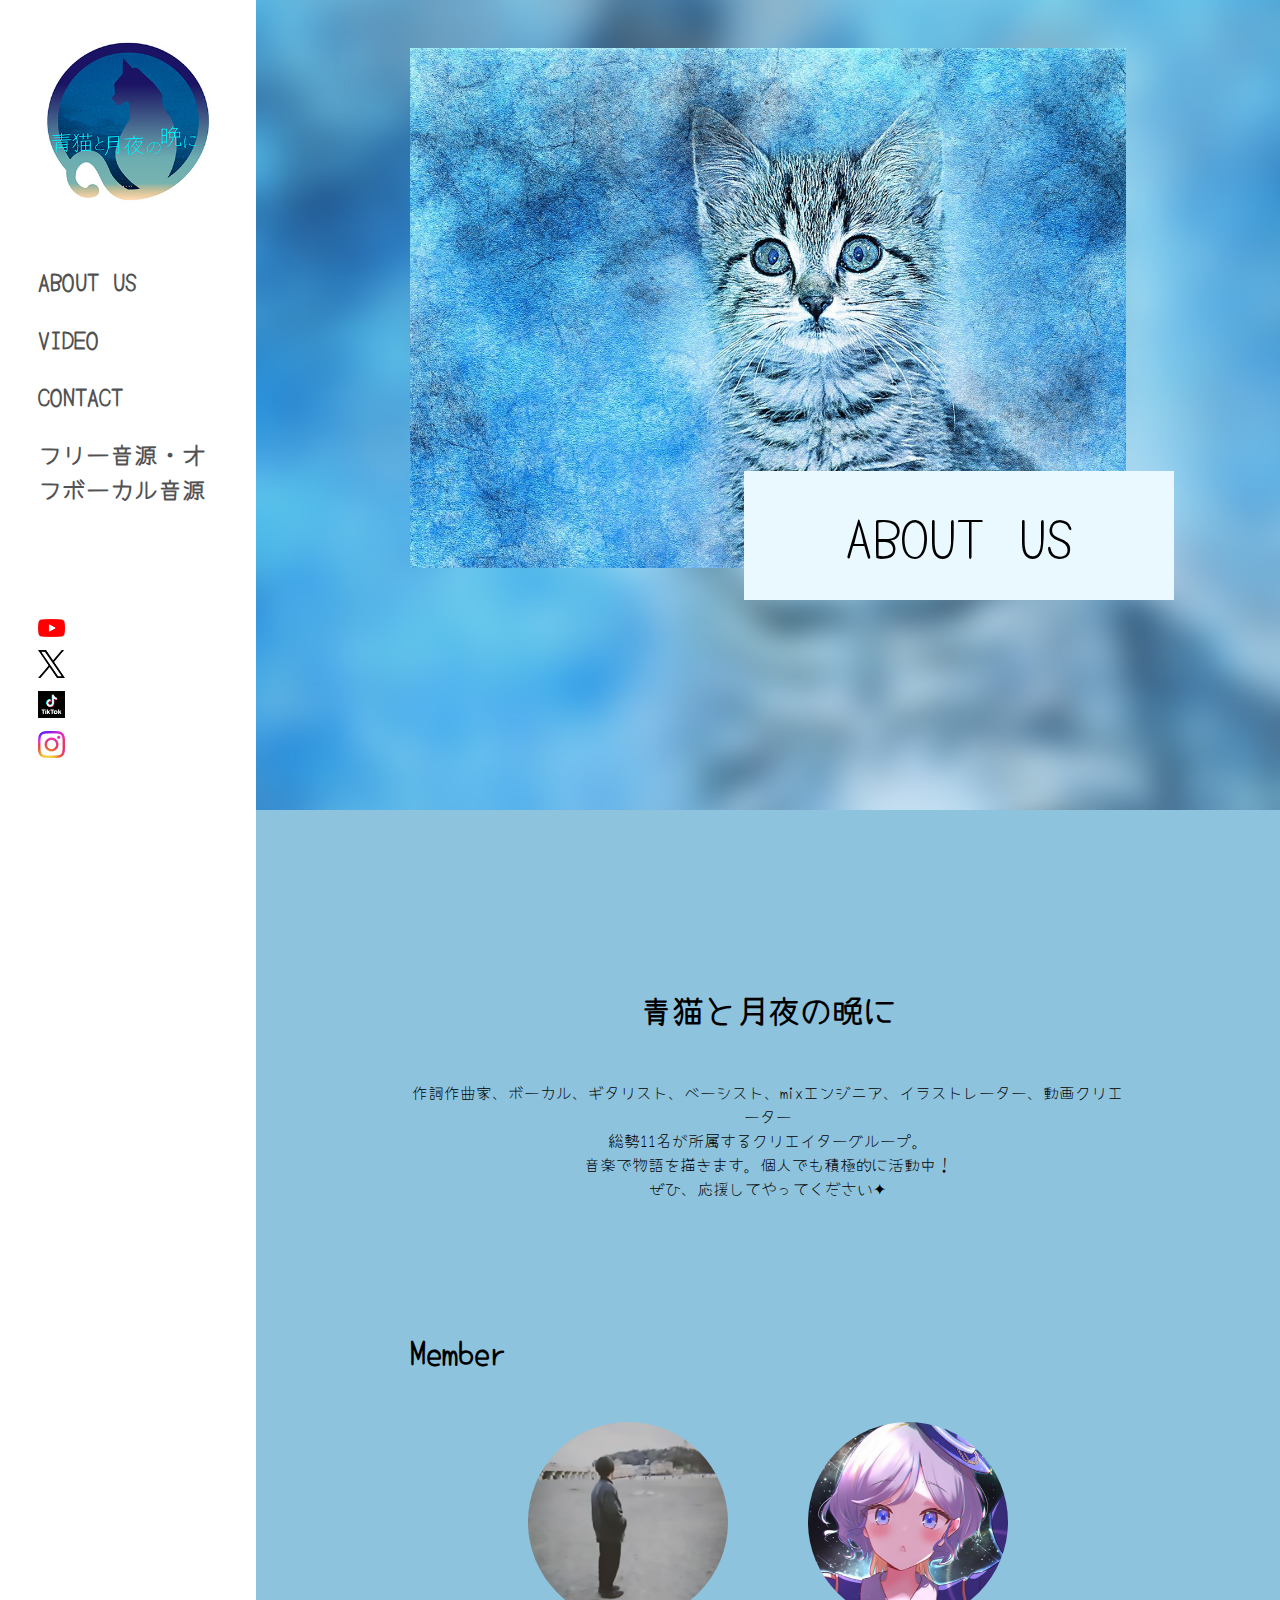
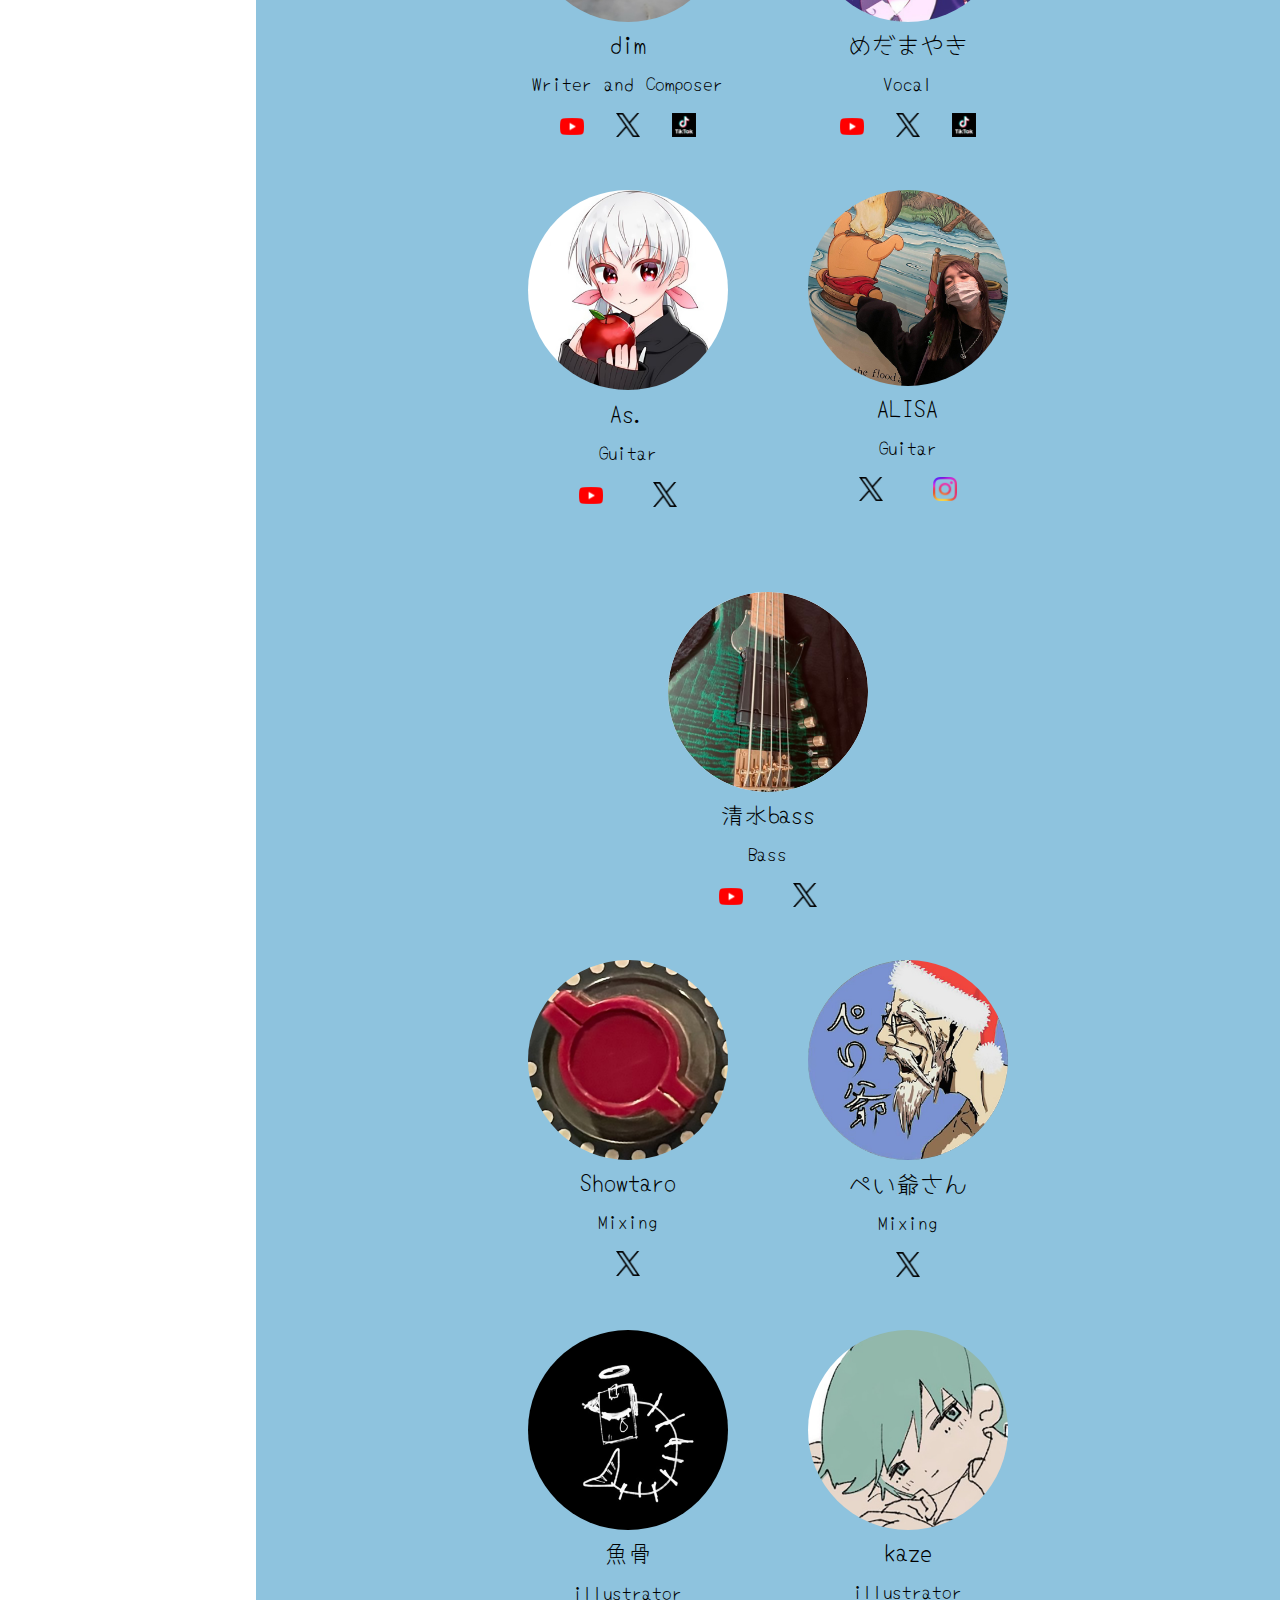
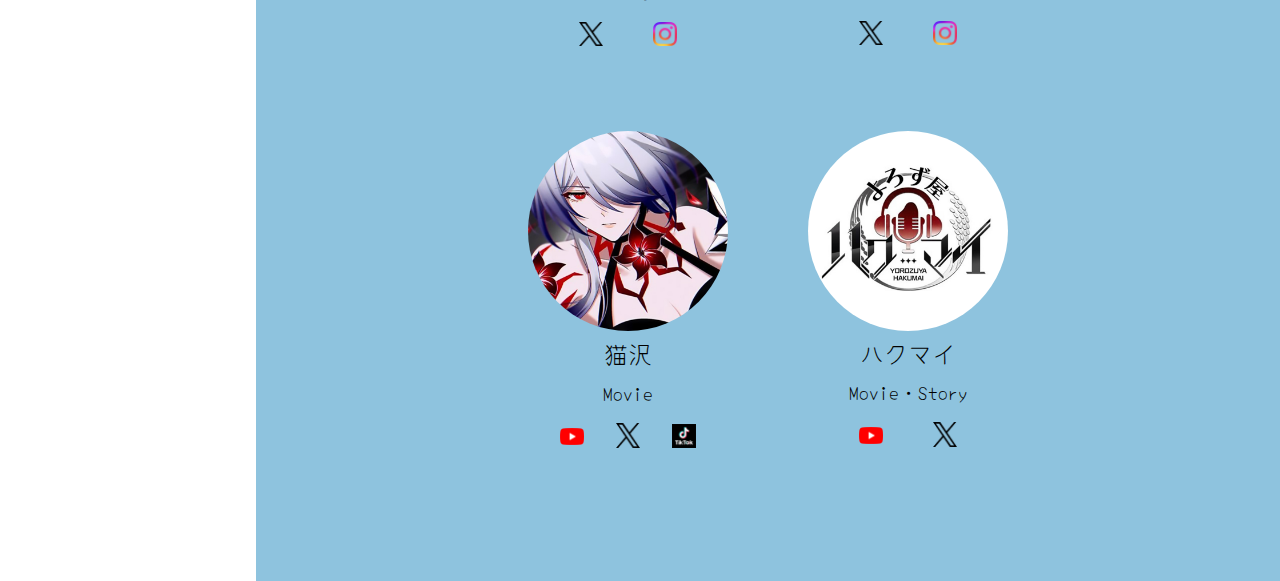
<file: html/about.html>
<!DOCTYPE html>
<html lang="ja">

<head>
    <meta charset="UTF-8">
    <meta name="viewport" content="width=device-width, initial-scale=1.0">
    <title>ABOUT US - 青猫と月夜の晩に</title>
    <link rel="stylesheet" href="css/style.css">
    <link rel="stylesheet" href="css/about.css">
    <link rel="stylesheet" href="css/slick.css">
    <link rel="stylesheet" href="css/slick-theme.css">
    <link rel="preconnect" href="https://fonts.googleapis.com">
    <link rel="preconnect" href="https://fonts.gstatic.com" crossorigin>
    <link href="https://fonts.googleapis.com/css2?family=Butterfly+Kids&family=Noto+Serif+JP&family=Yomogi&display=swap"
        rel="stylesheet">

    <script src="js/jquery-3.7.1.min.js"></script>
    <script src="js/slick.js"></script>
    <script src="js/slick.min.js"></script>
    <script src="js/slider.js"></script>
    <script src="js/main.js"></script>

    <script>

        var slider = new Swiper('#slider', {
            nextButton: '.swiper-button-next',
            prevButton: '.swiper-button-prev'
        })
        var thumbs = new Swiper('#thumbs', {
            centeredSlides: true,
            spaceBetween: 10,
            slidesPerView: "auto",
            touchRatio: 0.2,
            slideToClickedSlide: true
        });
        slider.params.control = thumbs;
        thumbs.params.control = slider;

    </script>

</head>

<body>

    <!-- ヘッダー (PC)-->
    <div class="all-flex">
        <header class="pc-only">
            <aside>
                <div class="side-header">
                    <div class="logo-div">
                        <a href="aoineko.html" class="logo-a"><img src="img/rogo.jpg" alt="ロゴ" class="logo-img"></a>
                    </div>

                    <ul class="header-menu-ul">
                        <li class="header-menu-li"><a href="about.html" class="header-menu-a">ABOUT US</a></li>

                        <li class="header-menu-li"><a href="https://www.youtube.com/@aoneko-tukiyo"
                                class="header-menu-a" target="_blank">VIDEO</a></li>


                        <li class="header-menu-li"><a href="contact.html" class="header-menu-a">CONTACT</a></li>

                        <li class="header-menu-li"><a href="free.html" class="header-menu-a">フリー音源・オフボーカル音源</a></li>

                    </ul>

                    <ul class="header-sns-ul">
                        <li class="header-sns-li"><a href="https://www.youtube.com/@aoneko-tukiyo" target="_blank"
                                class="header-sns-a"><img src="img/youtube-logo.png" alt="youtube"
                                    class="header-sns-img"></a></li>

                        <li class="header-sns-li"><a href="https://twitter.com/aoneko_tukiyo" target="_blank"
                                class="header-sns-a"><img src="img/X-logo.png" alt="X" class="header-sns-img"></a></li>

                        <li class="header-sns-li"><a href="https://www.tiktok.com/@aoneko_tuki" target="_blank"
                                class="header-sns-a"><img src="img/TikTok-logo.png" alt="tiktok"
                                    class="header-sns-img"></a></li>

                        <li class="header-sns-li"><a href="https://www.instagram.com/aoneko_tuki/" target="_blank"
                                class="header-sns-a"><img src="img/instagram-logo.png" alt="instagram"
                                    class="header-sns-img"></a></li>
                    </ul>
                </div>
            </aside>
        </header>

        <header class="header sp-only">
            <div class="navtext-container">
                <div class="navtext"><a href="aoineko.html">青猫と月夜の晩に</a></div>
            </div>
            <input type="checkbox" class="menu-btn" id="menu-btn">
            <label for="menu-btn" class="menu-icon"><span class="navicon"></span></label>
            <ul class="menu">
                <li class="top"><a href="about.html">ABOUT US</a></li>
                <li><a href="https://www.youtube.com/@aoneko-tukiyo" target="_blank">VIDEO</a></li>
                <li><a href="contact.html">CONTACT</a></li>
                <li><a href="free.html">フリー音源・オフボーカル音源</a></li>

                <li class="header-flex-sp">
                    <div class="header-sns-li"><a href="https://www.youtube.com/@aoneko-tukiyo" target="_blank"
                            class="header-sns-a"><img src="img/youtube-logo.png" alt="youtube"
                                class="header-sns-img"></a></div>

                    <div class="header-sns-li"><a href="https://twitter.com/aoneko_tukiyo" target="_blank"
                            class="header-sns-a"><img src="img/X-logo.png" alt="X" class="header-sns-img"></a></div>

                    <div class="header-sns-li"><a href="https://www.tiktok.com/@aoneko_tuki" target="_blank"
                            class="header-sns-a"><img src="img/TikTok-logo.png" alt="tiktok" class="header-sns-img"></a>
                    </div>

                    <div class="header-sns-li"><a href="https://www.instagram.com/aoneko_tuki/" target="_blank"
                            class="header-sns-a"><img src="img/instagram-logo.png" alt="instagram"
                                class="header-sns-img"></a></div>
                </li>
            </ul>


        </header>

        <!-- ヘッダーここまで -->
        <div class="main-view">

            <div class="hero-about hero">
                <div class="hero-img-sub inner">
                    <img src="img/heroimg-pc-about.jpg" alt="MV" class="hero-img pc-only">
                    <img src="img/hero-sp-about.jpg" alt="MV" class="hero-img sp-only">
                    <h1>ABOUT US</h1>
                </div>
            </div>
            <div class="bg-about">

                <main class="inner">


                    <div class="about-text">
                        <h2>青猫と月夜の晩に</h2>
                        <p>作詞作曲家、ボーカル、ギタリスト、ベーシスト、mixエンジニア、イラストレーター、動画クリエーター<br>総勢11名が所属するクリエイターグループ。<br>音楽で物語を描きます。<br
                                class="sp-only">個人でも積極的に活動中！<br>ぜひ、応援してやってください✦</p>
                    </div>

                    <div class="menber">
                        <div class="menber-about">
                            <h2>Member</h2>
                        </div>

                        <div class="member-flex">
                            <div class="member-detail">
                                <img src="img/dim.jpg" alt="dim" class="profile-img">
                                <h3>dim</h3>
                                <h4>Writer and Composer</h4>
                                <div class="member-SNS">
                                    <a href="https://www.youtube.com/@dim7704" class="sns-a"><img
                                            src="img/youtube-logo.png" alt="youtube"></a>
                                    <a href="https://twitter.com/dim_ao" class="sns-a"><img src="img/X-logo.png"
                                            alt="X"></a>
                                    <a href="https://www.tiktok.com/@dim_music" class="sns-a"><img
                                            src="img/TikTok-logo.png" alt="TikTok"></a>
                                </div>
                            </div>

                            <div class="member-detail">
                                <img src="img/meda.jpg" alt="めだまやき" class="profile-img">
                                <h3>めだまやき</h3>
                                <h4>Vocal</h4>
                                <div class="member-SNS">
                                    <a href="https://www.youtube.com/@medamayakiiii" class="sns-a"><img
                                            src="img/youtube-logo.png" alt="youtube"></a>
                                    <a href="https://twitter.com/medamayakiii_ao" class="sns-a"><img
                                            src="img/X-logo.png" alt="X"></a>
                                    <a href="https://www.tiktok.com/@medamayakiii1" class="sns-a"><img
                                            src="img/TikTok-logo.png" alt="TikTok"></a>
                                </div>
                            </div>

                        </div>

                        <div class="member-flex">
                            <div class="member-detail">
                                <a href="https://medameda-yaki.github.io/as-music/As-music/index.html"
                                    target="_blank"><img src="img/As.jpg" alt="As" class="profile-img"></a>
                                <h3>As.</h3>
                                <h4>Guitar</h4>
                                <div class="member-SNS">
                                    <a href="https://www.youtube.com/@as.6116" class="sns-a"><img
                                            src="img/youtube-logo.png" alt="youtube"></a>
                                    <a href="https://twitter.com/As_blueblow" class="sns-a"><img src="img/X-logo.png"
                                            alt="X"></a>
                                </div>
                            </div>
                            <div class="member-detail">
                                <img src="img/ALISA.jpg" alt="ALISA" class="profile-img">
                                <h3>ALISA</h3>
                                <h4>Guitar</h4>
                                <div class="member-SNS">
                                    <a href="https://twitter.com/__chelsea__kuro" class="sns-a"><img
                                            src="img/X-logo.png" alt="X"></a>
                                    <a href="https://www.instagram.com/chelsea_kuroneko/" class="sns-a"><img
                                            src="img/instagram-logo.png" alt="instagram"></a>
                                </div>
                            </div>

                            <div class="member-detail">
                                <img src="img/shimizubass.jpg" alt="清水ベース" class="profile-img">
                                <h3>清水bass</h3>
                                <h4>Bass</h4>
                                <div class="member-SNS">
                                    <a href="https://www.youtube.com/channel/UCA6WnQaUeconHsMlcPt-cuQ" class="sns-a"><img
                                        src="img/youtube-logo.png" alt="youtube"></a>
                                    <a href="https://twitter.com/bass37189" class="sns-a"><img
                                            src="img/X-logo.png" alt="X"></a>
                                            
                                </div>
                            </div>

                        </div>

                        <div class="member-flex">

                            <div class="member-detail">
                                <img src="img/show.jpg" alt="Showtaro" class="profile-img">
                                <h3>Showtaro</h3>
                                <h4>Mixing</h4>
                                <div class="member-SNS">
                                    <a href="https://twitter.com/sound_showtaro" class="sns-a"><img src="img/X-logo.png"
                                            alt="X"></a>
                                </div>
                            </div>
                            <div class="member-detail">
                                <a href="https://lit.link/802soundworks" target="_blank"><img src="img/pay.jpg"
                                        alt="ぺい爺さん" class="profile-img"></a>
                                <h3>ペい爺さん</h3>
                                <h4>Mixing</h4>
                                <div class="member-SNS">
                                    <a href="https://twitter.com/802soundworks" class="sns-a"><img src="img/X-logo.png"
                                            alt="X"></a>


                                </div>
                            </div>

                        </div>

                        <div class="member-flex">

                            <div class="member-detail"><a href="https://skeb.jp/@3_uobone" target="_blank">
                                    <img src="img/uobone.jpg" alt="魚骨" class="profile-img">
                                </a>
                                <h3>魚骨</h3>
                                <h4>illustrator</h4>
                                <div class="member-SNS">
                                    <a href="https://twitter.com/3_uobone" class="sns-a"><img src="img/X-logo.png"
                                            class="sns-a"></a>
                                    <a href="https://www.instagram.com/uobone_3/" class="sns-a"><img
                                            src="img/instagram-logo.png" alt="instagram"></a>
                                </div>
                            </div>
                            <div class="member-detail">
                                <img src="img/kaze.jpg" alt="kaze" class="profile-img">
                                <h3>kaze</h3>
                                <h4>illustrator</h4>
                                <div class="member-SNS">
                                    <a href="https://twitter.com/wednes_as" class="sns-a"><img src="img/X-logo.png"
                                            class="sns-a"></a>
                                    <a href="https://www.instagram.com/gdwd_as12/" class="sns-a"><img
                                            src="img/instagram-logo.png" alt="instagram"></a>
                                </div>
                            </div>

                            <div class="member-detail">
                                <a href="https://lit.link/JHC443vENfggnQmORgTJIwV4i3o1" target="_blank">
                                    <img src="img/nekozawa.jpg" alt="猫沢" class="profile-img">
                                </a>
                                <h3>猫沢</h3>
                                <h4>Movie</h4>
                                <div class="member-SNS">
                                    <a href="https://www.youtube.com/@zawaNeko615" class="sns-a"><img
                                            src="img/youtube-logo.png" alt="youtube"></a>
                                    <a href="https://twitter.com/zawa_neko27" class="sns-a"><img src="img/X-logo.png"
                                            alt="X"></a>
                                    <a href="https://www.tiktok.com/@zawa_neko27" class="sns-a"><img
                                            src="img/TikTok-logo.png" alt="TikTok"></a>
                                </div>
                            </div>
                            <div class="member-detail">
                                
                                    <img src="img/hakumai.jpg" alt="ハクマイ" class="profile-img">
                                </a>
                                <h3>ハクマイ</h3>
                                <h4>Movie・Story</h4>
                                <div class="member-SNS">
                                    <a href="https://www.youtube.com/@Hakumai_yorozuya" class="sns-a"><img
                                            src="img/youtube-logo.png" alt="youtube"></a>
                                    <a href="https://twitter.com/Hakumai_Yorozu" class="sns-a"><img src="img/X-logo.png"
                                            alt="X"></a>
                                    
                                </div>
                            </div>
                        </div>




                    </div>








                </main>
            </div>
        </div>

</body>

</html>
</file>
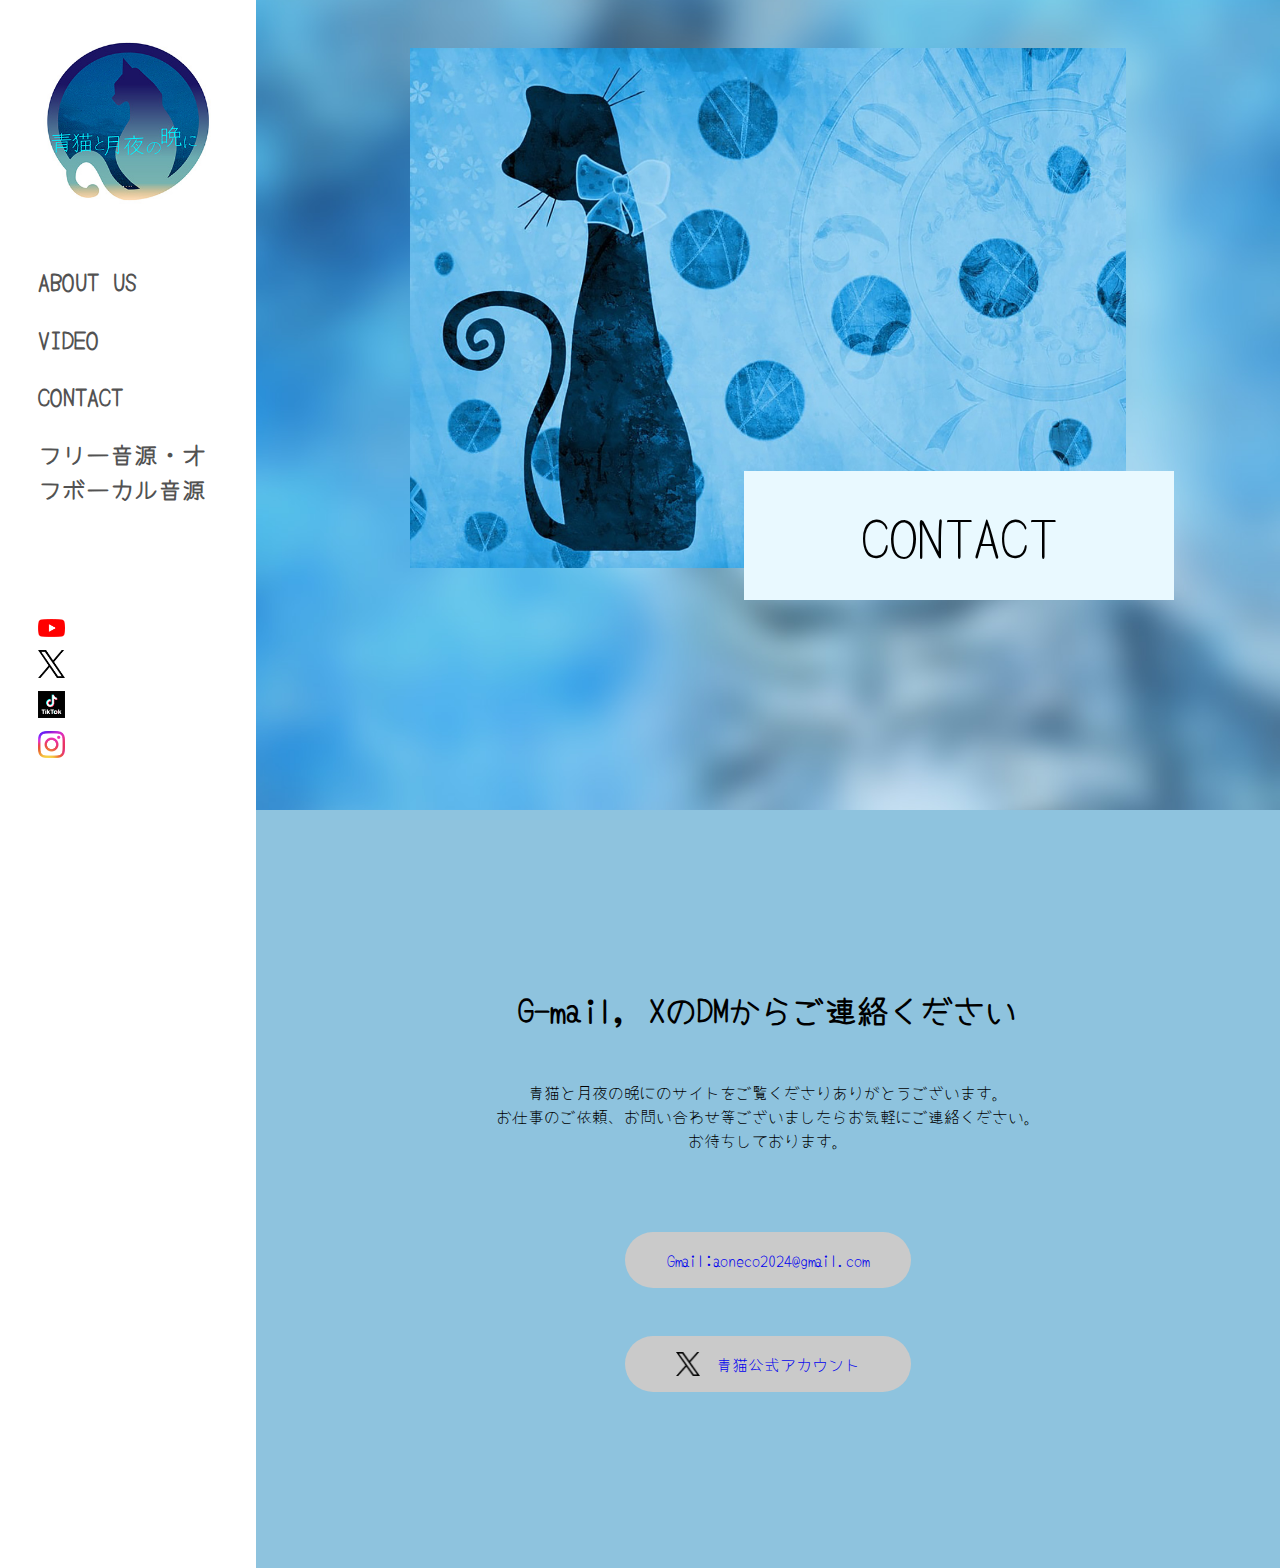
<file: html/contact.html>
<!DOCTYPE html>
<html lang="ja">

<head>
    <meta charset="UTF-8">
    <meta name="viewport" content="width=device-width, initial-scale=1.0">
    <title>CONTACT - 青猫と月夜の晩に</title>
    <link rel="stylesheet" href="css/style.css">
    <link rel="stylesheet" href="css/about.css">
    <link rel="stylesheet" href="css/contact.css">
    <link rel="stylesheet" href="css/slick.css">
    <link rel="stylesheet" href="css/slick-theme.css">
    <link rel="preconnect" href="https://fonts.googleapis.com">
    <link rel="preconnect" href="https://fonts.gstatic.com" crossorigin>
    <link href="https://fonts.googleapis.com/css2?family=Butterfly+Kids&family=Noto+Serif+JP&family=Yomogi&display=swap"
        rel="stylesheet">

    <script src="js/jquery-3.7.1.min.js"></script>
    <script src="js/slick.js"></script>
    <script src="js/slick.min.js"></script>
    <script src="js/slider.js"></script>
    <script src="js/main.js"></script>

    <script>

        var slider = new Swiper('#slider', {
            nextButton: '.swiper-button-next',
            prevButton: '.swiper-button-prev'
        })
        var thumbs = new Swiper('#thumbs', {
            centeredSlides: true,
            spaceBetween: 10,
            slidesPerView: "auto",
            touchRatio: 0.2,
            slideToClickedSlide: true
        });
        slider.params.control = thumbs;
        thumbs.params.control = slider;

    </script>

</head>

<body>

    <!-- ヘッダー (PC)-->
    <div class="all-flex">
        <header class="pc-only">
            <aside>
                <div class="side-header">
                    <div class="logo-div">
                        <a href="aoineko.html" class="logo-a"><img src="img/rogo.jpg" alt="ロゴ" class="logo-img"></a>
                    </div>

                    <ul class="header-menu-ul">
                        <li class="header-menu-li"><a href="about.html" class="header-menu-a">ABOUT US</a></li>

                        <li class="header-menu-li"><a href="https://www.youtube.com/@aoneko-tukiyo" class="header-menu-a" target="_blank">VIDEO</a></li>


                        <li class="header-menu-li"><a href="contact.html" class="header-menu-a">CONTACT</a></li>

                        <li class="header-menu-li"><a href="free.html" class="header-menu-a">フリー音源・オフボーカル音源</a></li>

                    </ul>

                    <ul class="header-sns-ul">
                        <li class="header-sns-li"><a href="https://www.youtube.com/@aoneko-tukiyo" target="_blank" class="header-sns-a"><img
                                    src="img/youtube-logo.png" alt="youtube" class="header-sns-img"></a></li>

                        <li class="header-sns-li"><a href="https://twitter.com/aoneko_tukiyo" target="_blank" class="header-sns-a"><img
                                    src="img/X-logo.png" alt="X" class="header-sns-img"></a></li>

                        <li class="header-sns-li"><a href="https://www.tiktok.com/@aoneko_tuki" target="_blank" class="header-sns-a"><img
                                    src="img/TikTok-logo.png" alt="tiktok" class="header-sns-img"></a></li>

                        <li class="header-sns-li"><a href="https://www.instagram.com/aoneko_tuki/" target="_blank" class="header-sns-a"><img
                                    src="img/instagram-logo.png" alt="instagram" class="header-sns-img"></a></li>
                    </ul>
                </div>
            </aside>
        </header>

        <header class="header sp-only">
            <div class="navtext-container">
                <div class="navtext"><a href="aoineko.html">青猫と月夜の晩に</a></div>
            </div>
            <input type="checkbox" class="menu-btn" id="menu-btn">
            <label for="menu-btn" class="menu-icon"><span class="navicon"></span></label>
            <ul class="menu">
                <li class="top"><a href="about.html">ABOUT US</a></li>
                <li><a href="https://www.youtube.com/@aoneko-tukiyo" target="_blank">VIDEO</a></li>
                <li><a href="contact.html">CONTACT</a></li>

                <li><a href="free.html">フリー音源・オフボーカル音源</a></li>
                <li class="header-flex-sp">
                    <div class="header-sns-li"><a href="https://www.youtube.com/@aoneko-tukiyo" target="_blank" class="header-sns-a"><img
                                src="img/youtube-logo.png" alt="youtube" class="header-sns-img"></a></div>

                    <div class="header-sns-li"><a href="https://twitter.com/aoneko_tukiyo" target="_blank" class="header-sns-a"><img src="img/X-logo.png"
                                alt="X" class="header-sns-img"></a></div>

                    <div class="header-sns-li"><a href="https://www.tiktok.com/@aoneko_tuki" target="_blank" class="header-sns-a"><img
                                src="img/TikTok-logo.png" alt="tiktok" class="header-sns-img"></a></div>

                    <div class="header-sns-li"><a href="https://www.instagram.com/aoneko_tuki/" target="_blank" class="header-sns-a"><img
                                src="img/instagram-logo.png" alt="instagram" class="header-sns-img"></a></div>
                </li>
            </ul>


        </header>


        <!-- ヘッダーここまで -->
        <div class="main-view">

            <div class="hero-about hero">
                <div class="hero-img-sub inner">
                    <img src="img/heroimg-pc-contact.jpg" alt="MV" class="hero-img pc-only">
                    <img src="img/hero-sp-contact.jpg" alt="MV" class="hero-img sp-only">
                    <h1>CONTACT</h1>
                </div>
            </div>
            <div class="bg-about">

                <main class="inner">


                    <div class="about-text">
                        <h2>G-mail, XのDMから<br class="sp-only">ご連絡ください</h2>

                        <p>青猫と月夜の晩にのサイトをご覧くださり<br class="sp-only">ありがとうございます。<br>お仕事のご依頼、お問い合わせ等ございましたらお気軽にご連絡ください。<br>お待ちしております。</p>
                        <address>
                           <a href="mailto:aoneco2024@gmail.com" target="_blank" class="contact-gamail">Gmail:aoneco2024@gmail.com</a>
                            <a href="https://twitter.com/aoneko_tukiyo" target="_blank" class="contact-x-a">
                                <div class="x-flex">
                                    <img src="img/X-logo.png" alt="" class="contact-x-logo">
                                    <p>青猫公式アカウント</p>
                                </div>
                            </a>
                        </address>

                    </div>









                </main>
            </div>
        </div>





</body>
</file>
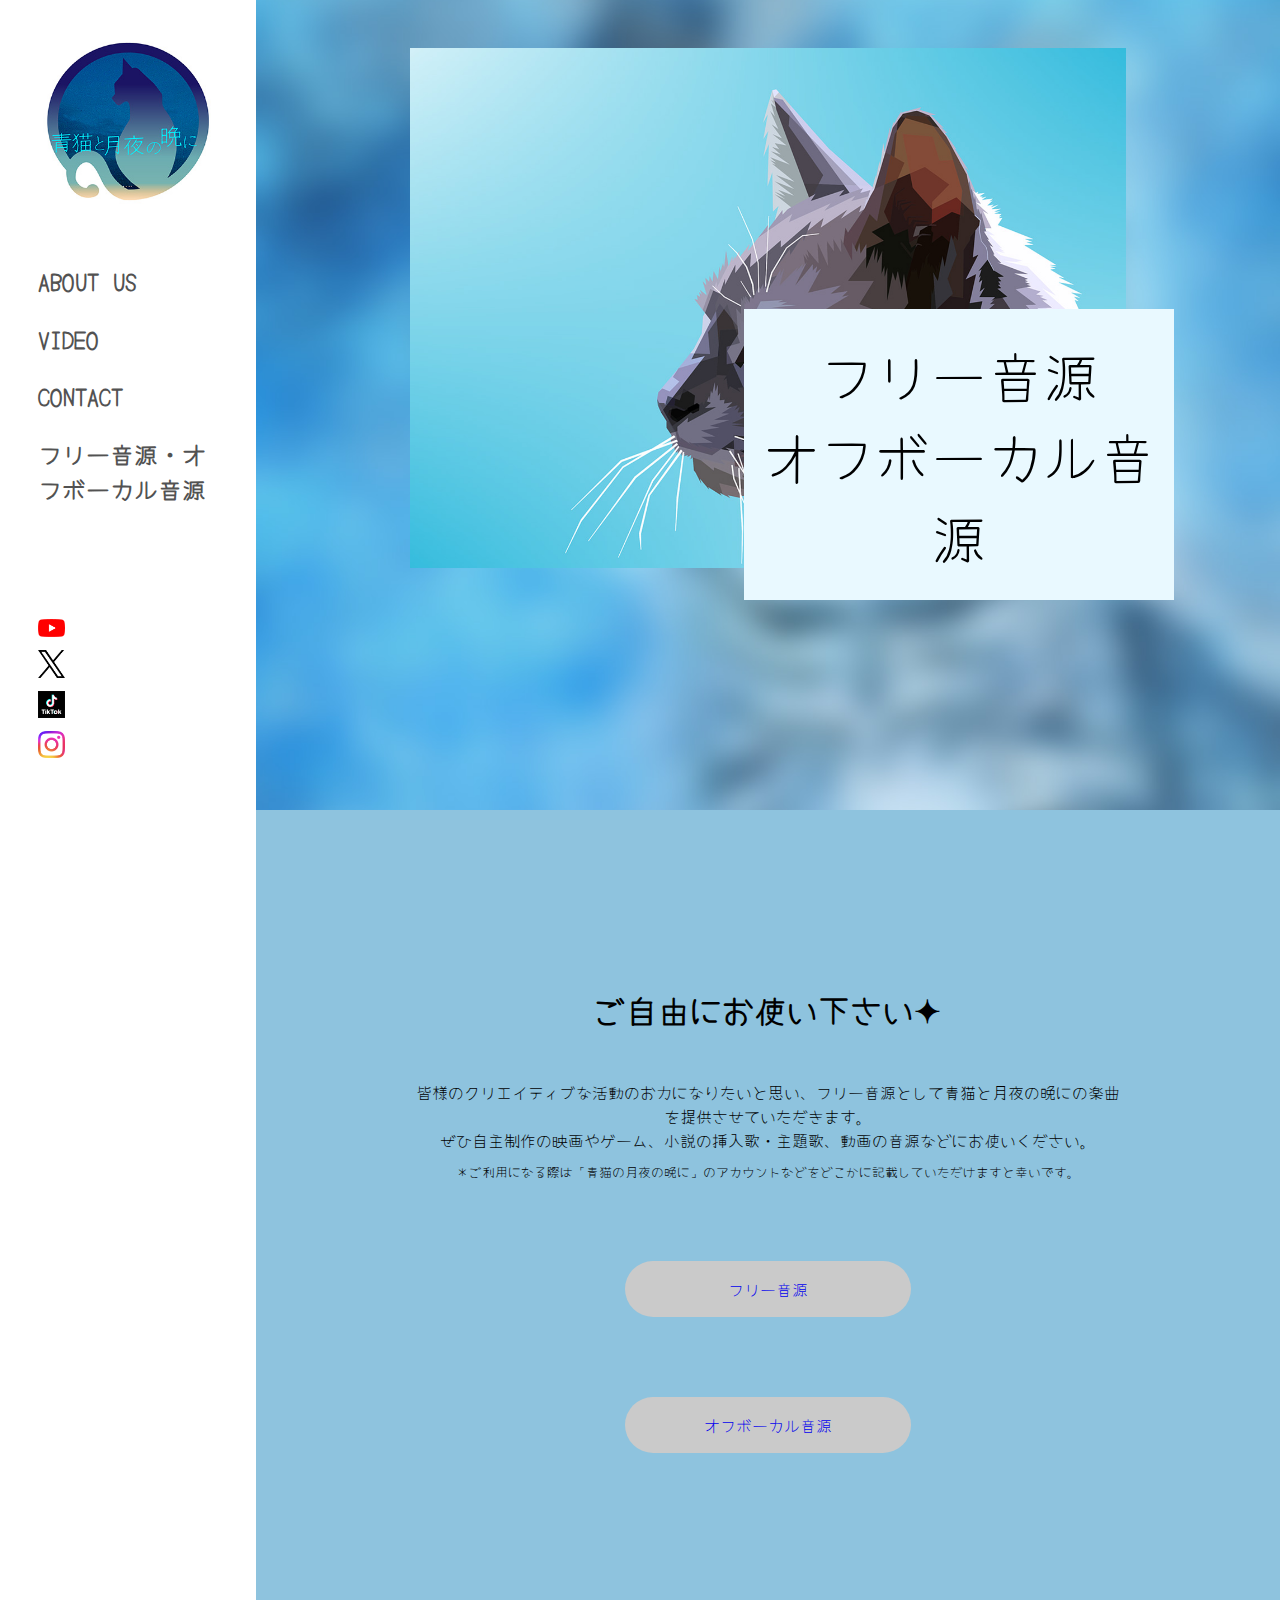
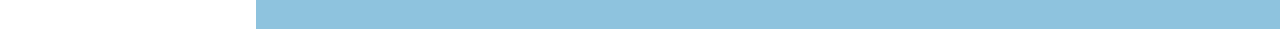
<file: html/free.html>
<!DOCTYPE html>
<html lang="ja">

<head>
    <meta charset="UTF-8">
    <meta name="viewport" content="width=device-width, initial-scale=1.0">
    <title>FREE - 青猫と月夜の晩に</title>
    <link rel="stylesheet" href="css/style.css">
    <link rel="stylesheet" href="css/about.css">
    <link rel="stylesheet" href="css/contact.css">
    <link rel="stylesheet" href="css/slick.css">
    <link rel="stylesheet" href="css/slick-theme.css">
    <link rel="preconnect" href="https://fonts.googleapis.com">
    <link rel="preconnect" href="https://fonts.gstatic.com" crossorigin>
    <link href="https://fonts.googleapis.com/css2?family=Butterfly+Kids&family=Noto+Serif+JP&family=Yomogi&display=swap"
        rel="stylesheet">

    <script src="js/jquery-3.7.1.min.js"></script>
    <script src="js/slick.js"></script>
    <script src="js/slick.min.js"></script>
    <script src="js/slider.js"></script>
    <script src="js/main.js"></script>

    <script>

        var slider = new Swiper('#slider', {
            nextButton: '.swiper-button-next',
            prevButton: '.swiper-button-prev'
        })
        var thumbs = new Swiper('#thumbs', {
            centeredSlides: true,
            spaceBetween: 10,
            slidesPerView: "auto",
            touchRatio: 0.2,
            slideToClickedSlide: true
        });
        slider.params.control = thumbs;
        thumbs.params.control = slider;

    </script>

</head>

<body>

    <!-- ヘッダー (PC)-->
    <div class="all-flex">
        <header class="pc-only">
            <aside>
                <div class="side-header">
                    <div class="logo-div">
                        <a href="aoineko.html" class="logo-a"><img src="img/rogo.jpg" alt="ロゴ" class="logo-img"></a>
                    </div>

                    <ul class="header-menu-ul">
                        <li class="header-menu-li"><a href="about.html" class="header-menu-a">ABOUT US</a></li>

                        <li class="header-menu-li"><a href="https://www.youtube.com/@aoneko-tukiyo"
                                class="header-menu-a" target="_blank">VIDEO</a></li>


                        <li class="header-menu-li"><a href="contact.html" class="header-menu-a">CONTACT</a></li>

                        <li class="header-menu-li"><a href="free.html" class="header-menu-a">フリー音源・オフボーカル音源</a></li>

                    </ul>

                    <ul class="header-sns-ul">
                        <li class="header-sns-li"><a href="https://www.youtube.com/@aoneko-tukiyo" target="_blank"
                                class="header-sns-a"><img src="img/youtube-logo.png" alt="youtube"
                                    class="header-sns-img"></a></li>

                        <li class="header-sns-li"><a href="https://twitter.com/aoneko_tukiyo" target="_blank"
                                class="header-sns-a"><img src="img/X-logo.png" alt="X" class="header-sns-img"></a></li>

                        <li class="header-sns-li"><a href="https://www.tiktok.com/@aoneko_tuki" target="_blank"
                                class="header-sns-a"><img src="img/TikTok-logo.png" alt="tiktok"
                                    class="header-sns-img"></a></li>

                        <li class="header-sns-li"><a href="https://www.instagram.com/aoneko_tuki/" target="_blank"
                                class="header-sns-a"><img src="img/instagram-logo.png" alt="instagram"
                                    class="header-sns-img"></a></li>
                    </ul>
                </div>
            </aside>
        </header>

        <header class="header sp-only">
            <div class="navtext-container">
                <div class="navtext"><a href="aoineko.html">青猫と月夜の晩に</a></div>
            </div>
            <input type="checkbox" class="menu-btn" id="menu-btn">
            <label for="menu-btn" class="menu-icon"><span class="navicon"></span></label>
            <ul class="menu">
                <li class="top"><a href="about.html">ABOUT US</a></li>
                <li><a href="https://www.youtube.com/@aoneko-tukiyo" target="_blank">VIDEO</a></li>
                <li><a href="contact.html">CONTACT</a></li>

                <li><a href="free.html">フリー音源・オフボーカル音源</a></li>
                <li class="header-flex-sp">
                    <div class="header-sns-li"><a href="https://www.youtube.com/@aoneko-tukiyo" target="_blank"
                            class="header-sns-a"><img src="img/youtube-logo.png" alt="youtube"
                                class="header-sns-img"></a></div>

                    <div class="header-sns-li"><a href="https://twitter.com/aoneko_tukiyo" target="_blank"
                            class="header-sns-a"><img src="img/X-logo.png" alt="X" class="header-sns-img"></a></div>

                    <div class="header-sns-li"><a href="https://www.tiktok.com/@aoneko_tuki" target="_blank"
                            class="header-sns-a"><img src="img/TikTok-logo.png" alt="tiktok" class="header-sns-img"></a>
                    </div>

                    <div class="header-sns-li"><a href="https://www.instagram.com/aoneko_tuki/" target="_blank"
                            class="header-sns-a"><img src="img/instagram-logo.png" alt="instagram"
                                class="header-sns-img"></a></div>
                </li>
            </ul>


        </header>


        <!-- ヘッダーここまで -->
        <div class="main-view">

            <div class="hero-about hero">
                <div class="hero-img-sub inner">
                    <img src="img/heroimg-pc-free.jpg" alt="MV" class="hero-img pc-only">
                    <img src="img/hero-sp-free.jpg" alt="MV" class="hero-img sp-only">
                    <h1>フリー音源<br>オフボーカル音源</h1>
                </div>
            </div>
            <div class="bg-about">

                <main class="inner">


                    <div class="about-text">
                        <h2>ご自由にお使い下さい✦</h2>

                        <p>皆様のクリエイティブな活動のお力になりたいと思い、フリー音源として青猫と月夜の晩にの楽曲を提供させていただきます。<br>ぜひ自主制作の映画やゲーム、小説の挿入歌・主題歌、動画の音源などにお使いください。</p>
                        <p style="font-size: 0.8rem; margin-top: 0.6rem;">＊ご利用になる際は「青猫の月夜の晩に」のアカウントなどをどこかに記載していただけますと幸いです。
                        </p>
                        
                            <a href="https://www.dropbox.com/home/%E9%9D%92%E7%8C%AB%E3%81%A8%E6%9C%88%E5%A4%9C%E3%81%AE%E6%99%A9%E3%81%AB-%E3%83%95%E3%83%AA%E3%83%BC%E9%9F%B3%E6%BA%90" target="_blank" class="contact-gamail">フリー音源</a>
                            <a href="https://piapro.jp/dim_music" target="_blank" class="contact-gamail">オフボーカル音源</a>
                        

                    </div>









                </main>
            </div>
        </div>


</body>
</file>
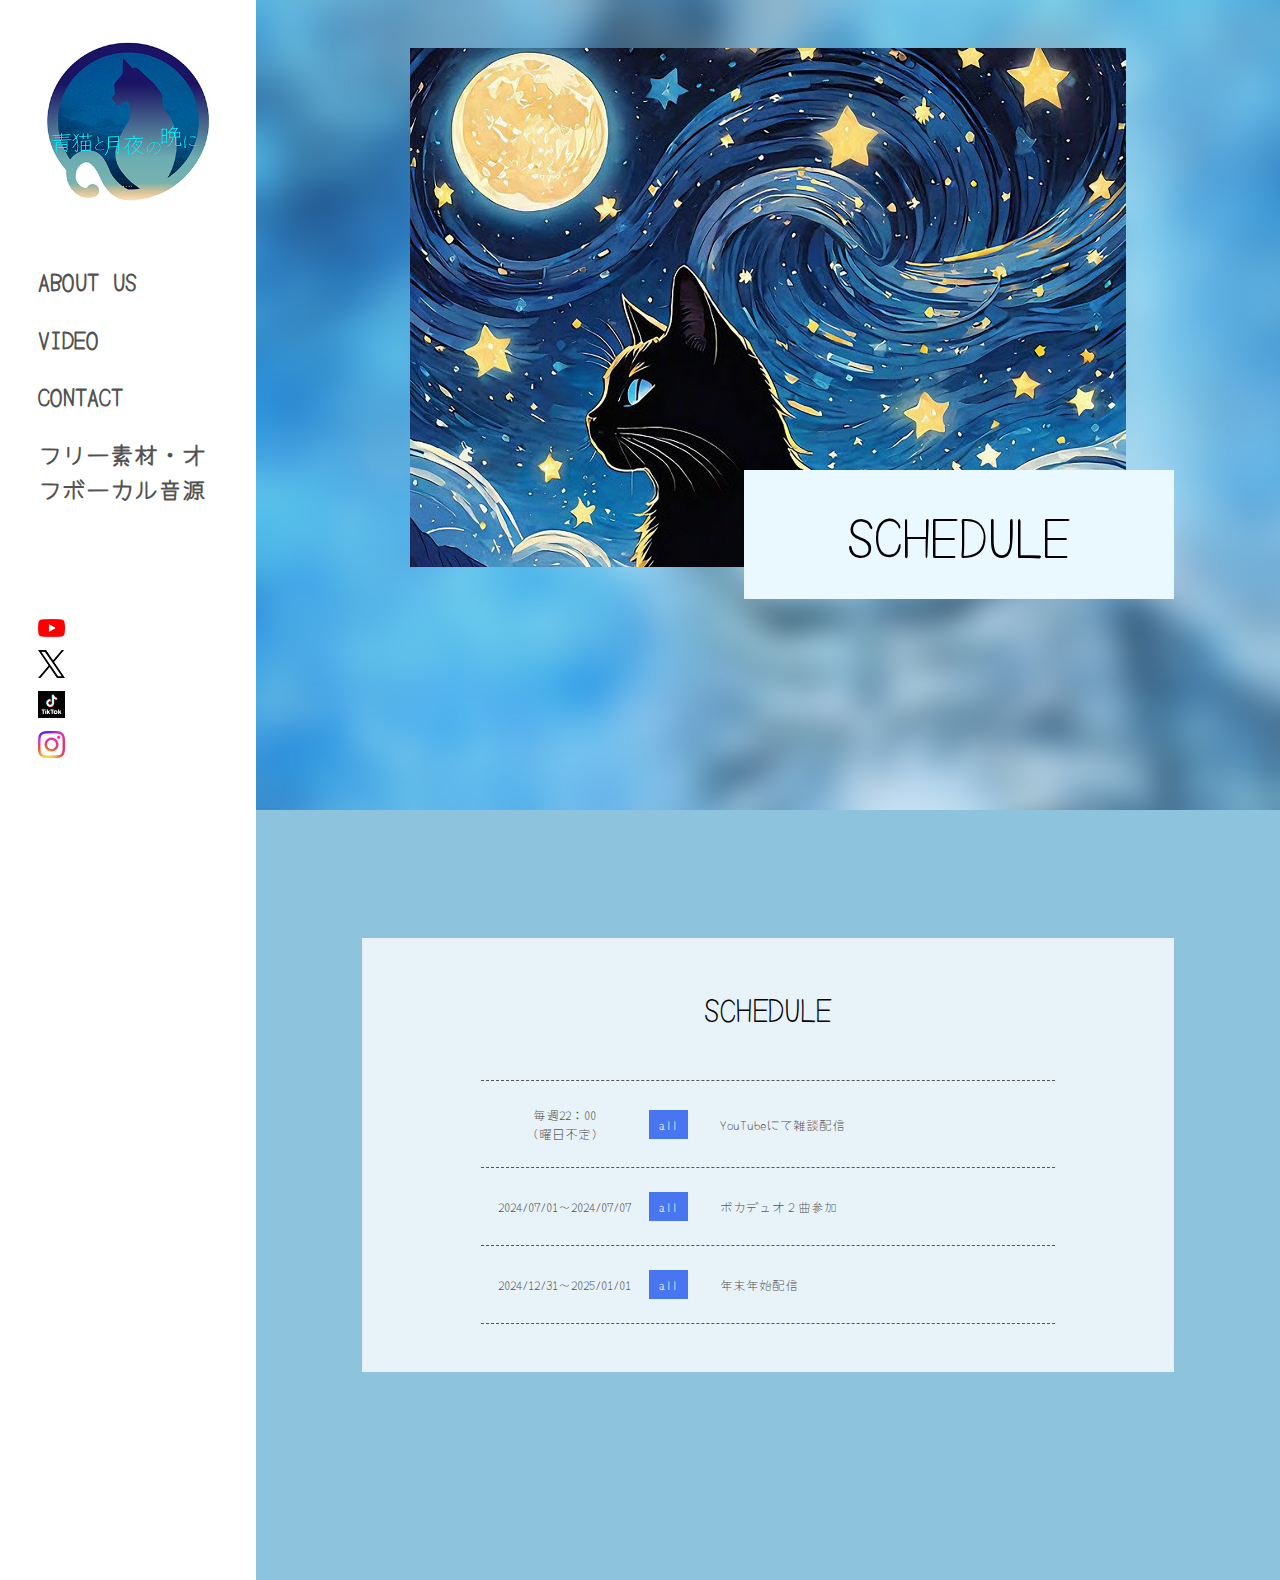
<file: html/schedule.html>
<!DOCTYPE html>
<html lang="ja">

<head>
    <meta charset="UTF-8">
    <meta name="viewport" content="width=device-width, initial-scale=1.0">
    <title>SCHEDULE - 青猫と月夜の晩に</title>
    <link rel="stylesheet" href="css/style.css">
    <link rel="stylesheet" href="css/about.css">
    <link rel="stylesheet" href="css/contact.css">
    <link rel="stylesheet" href="css/slick.css">
    <link rel="stylesheet" href="css/slick-theme.css">
    <link rel="preconnect" href="https://fonts.googleapis.com">
    <link rel="preconnect" href="https://fonts.gstatic.com" crossorigin>
    <link href="https://fonts.googleapis.com/css2?family=Butterfly+Kids&family=Noto+Serif+JP&family=Yomogi&display=swap"
        rel="stylesheet">

    <script src="js/jquery-3.7.1.min.js"></script>
    <script src="js/slick.js"></script>
    <script src="js/slick.min.js"></script>
    <script src="js/slider.js"></script>
    <script src="js/main.js"></script>

    <script>

        var slider = new Swiper('#slider', {
            nextButton: '.swiper-button-next',
            prevButton: '.swiper-button-prev'
        })
        var thumbs = new Swiper('#thumbs', {
            centeredSlides: true,
            spaceBetween: 10,
            slidesPerView: "auto",
            touchRatio: 0.2,
            slideToClickedSlide: true
        });
        slider.params.control = thumbs;
        thumbs.params.control = slider;

    </script>

</head>

<body>

    <!-- ヘッダー (PC)-->
    <div class="all-flex">
        <header class="pc-only">
            <aside>
                <div class="side-header">
                    <div class="logo-div">
                        <a href="aoineko.html" class="logo-a"><img src="img/rogo.jpg" alt="ロゴ" class="logo-img"></a>
                    </div>

                    <ul class="header-menu-ul">
                        <li class="header-menu-li"><a href="about.html" class="header-menu-a">ABOUT US</a></li>

                        <li class="header-menu-li"><a href="https://www.youtube.com/@aoneko-tukiyo"
                                class="header-menu-a" target="_blank">VIDEO</a></li>


                        <li class="header-menu-li"><a href="contact.html" class="header-menu-a">CONTACT</a></li>

                        <li class="header-menu-li"><a href="free.html" class="header-menu-a">フリー素材・オフボーカル音源</a></li>

                    </ul>

                    <ul class="header-sns-ul">
                        <li class="header-sns-li"><a href="https://www.youtube.com/@aoneko-tukiyo" target="_blank"
                                class="header-sns-a"><img src="img/youtube-logo.png" alt="youtube"
                                    class="header-sns-img"></a></li>

                        <li class="header-sns-li"><a href="https://twitter.com/aoneko_tukiyo" target="_blank"
                                class="header-sns-a"><img src="img/X-logo.png" alt="X" class="header-sns-img"></a></li>

                        <li class="header-sns-li"><a href="https://www.tiktok.com/@aoneko_tuki" target="_blank"
                                class="header-sns-a"><img src="img/TikTok-logo.png" alt="tiktok"
                                    class="header-sns-img"></a></li>

                        <li class="header-sns-li"><a href="https://www.instagram.com/aoneko_tuki/" target="_blank"
                                class="header-sns-a"><img src="img/instagram-logo.png" alt="instagram"
                                    class="header-sns-img"></a></li>
                    </ul>
                </div>
            </aside>
        </header>

        <header class="header sp-only">
            <div class="navtext-container">
                <div class="navtext"><a href="aoineko.html">青猫と月夜の晩に</a></div>
            </div>
            <input type="checkbox" class="menu-btn" id="menu-btn">
            <label for="menu-btn" class="menu-icon"><span class="navicon"></span></label>
            <ul class="menu">
                <li class="top"><a href="about.html">ABOUT US</a></li>
                <li><a href="https://www.youtube.com/@aoneko-tukiyo" target="_blank">VIDEO</a></li>
                <li><a href="contact.html">CONTACT</a></li>

                <li><a href="free.html">フリー音源・オフボーカル音源</a></li>
                <li class="header-flex-sp">
                    <div class="header-sns-li"><a href="https://www.youtube.com/@aoneko-tukiyo" target="_blank"
                            class="header-sns-a"><img src="img/youtube-logo.png" alt="youtube"
                                class="header-sns-img"></a></div>

                    <div class="header-sns-li"><a href="https://twitter.com/aoneko_tukiyo" target="_blank"
                            class="header-sns-a"><img src="img/X-logo.png" alt="X" class="header-sns-img"></a></div>

                    <div class="header-sns-li"><a href="https://www.tiktok.com/@aoneko_tuki" target="_blank"
                            class="header-sns-a"><img src="img/TikTok-logo.png" alt="tiktok" class="header-sns-img"></a>
                    </div>

                    <div class="header-sns-li"><a href="https://www.instagram.com/aoneko_tuki/" target="_blank"
                            class="header-sns-a"><img src="img/instagram-logo.png" alt="instagram"
                                class="header-sns-img"></a></div>
                </li>
            </ul>


        </header>


        <!-- ヘッダーここまで -->
        <div class="main-view">

            <div class="hero-about hero">
                <div class="hero-img-sub inner">
                    <img src="img/heroimg-pc-schedule.jpg" alt="MV" class="hero-img pc-only">
                    <img src="img/heroimg-sp-schedule.jpg" alt="MV" class="hero-img sp-only">
                    <h1>SCHEDULE</h1>
                </div>
            </div>
            <div class="bg-about">

                <main>


                    <div class="news inner">

                        <h3 class="news-h3">SCHEDULE</h3>

                        <ul class="news-ul">
                            <li class="news-li news-a">
                                    <p class="news-date">毎週22：00<br>(曜日不定)</p>
                                    <span class="span-blue news-span">
                                        <p class="news-category">all</p>
                                    </span>
                                    <p class="news-detail">YouTubeにて雑談配信</p>
                            </li>
                            <li class="news-li news-a">
                                
                                    <p class="news-date">2024/07/01～2024/07/07</p>
                                    <span class="span-blue news-span">
                                        <p class="news-category">all</p>
                                    </span>
                                    <p class="news-detail">ボカデュオ２曲参加</p>
                            </li>
                            
                            <li class="news-li news-a">
                                
                                    <p class="news-date">2024/12/31～2025/01/01</p>
                                    <span class="span-blue news-span">
                                        <p class="news-category">all</p>
                                    </span>
                                    <p class="news-detail">年末年始配信</p>
                            </li>
                        </ul>


                    </div> 








                </main>
            </div>
        </div>


</body>
</file>
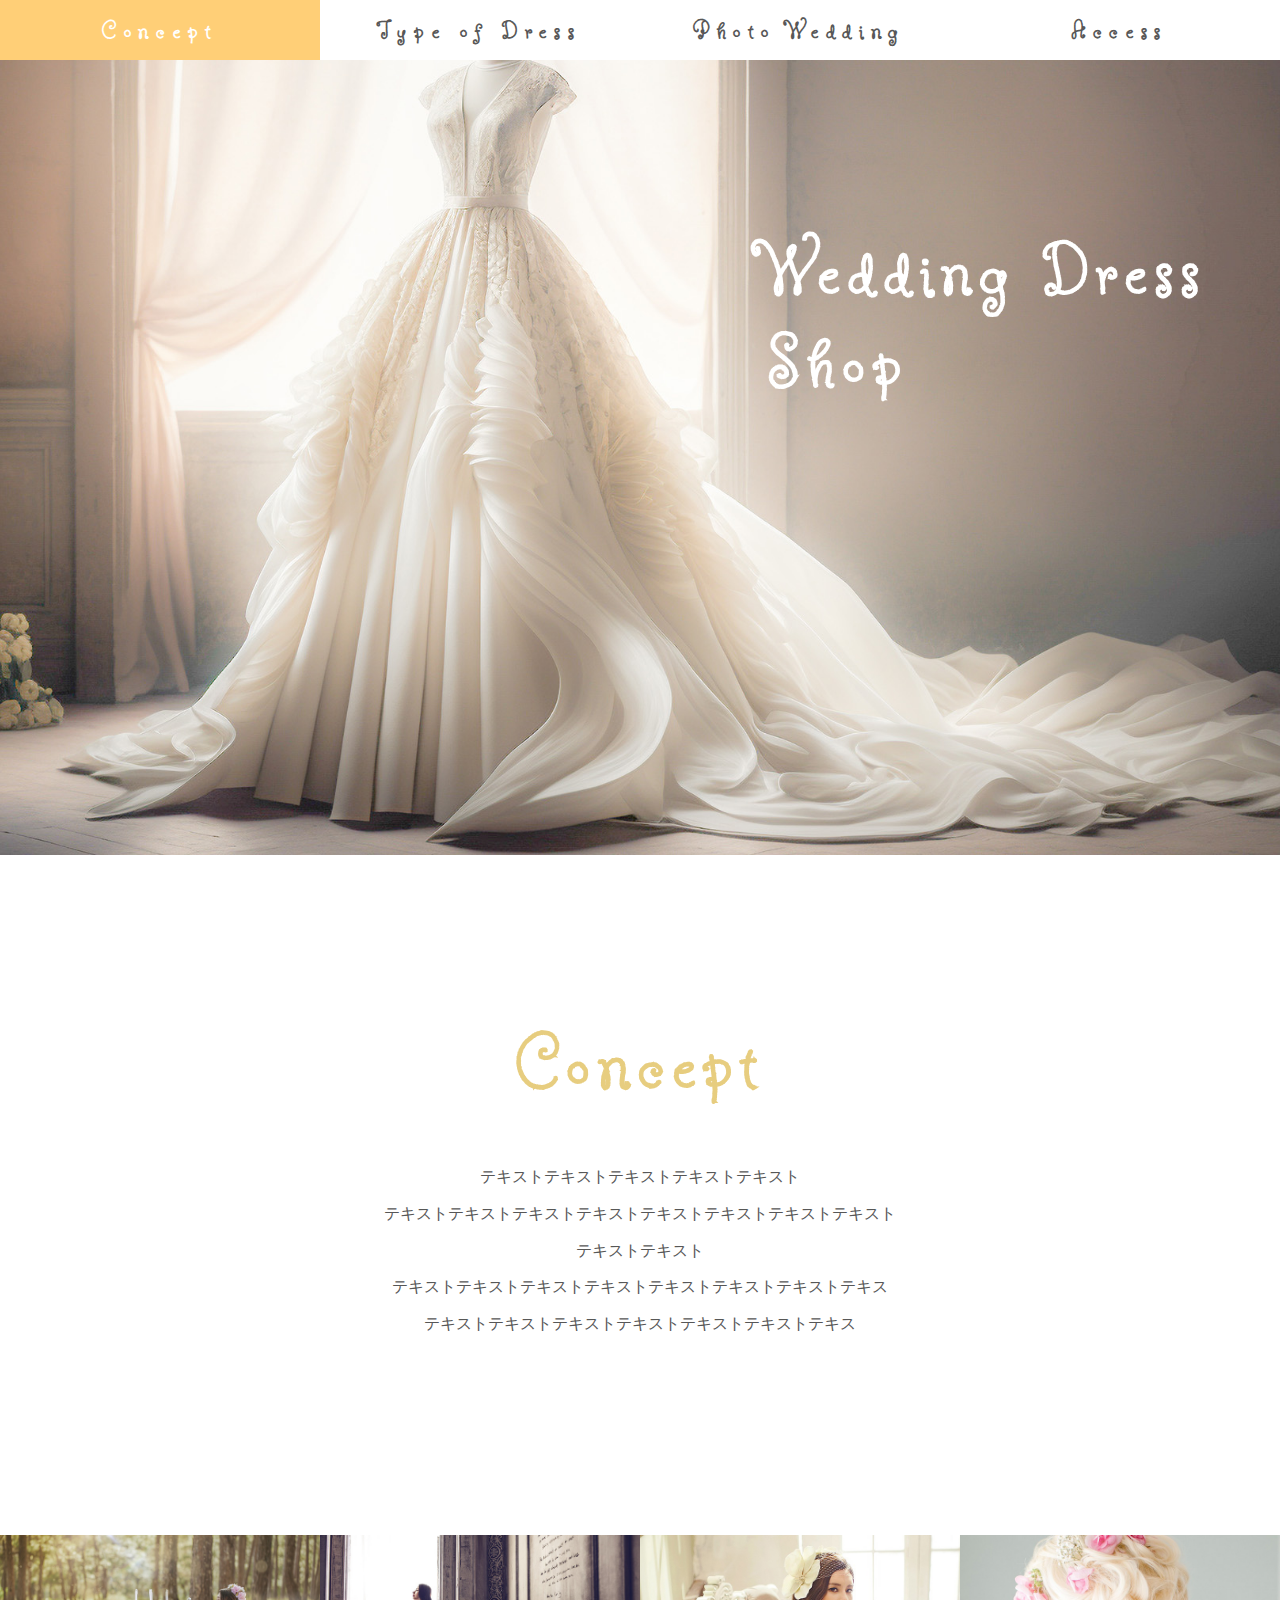
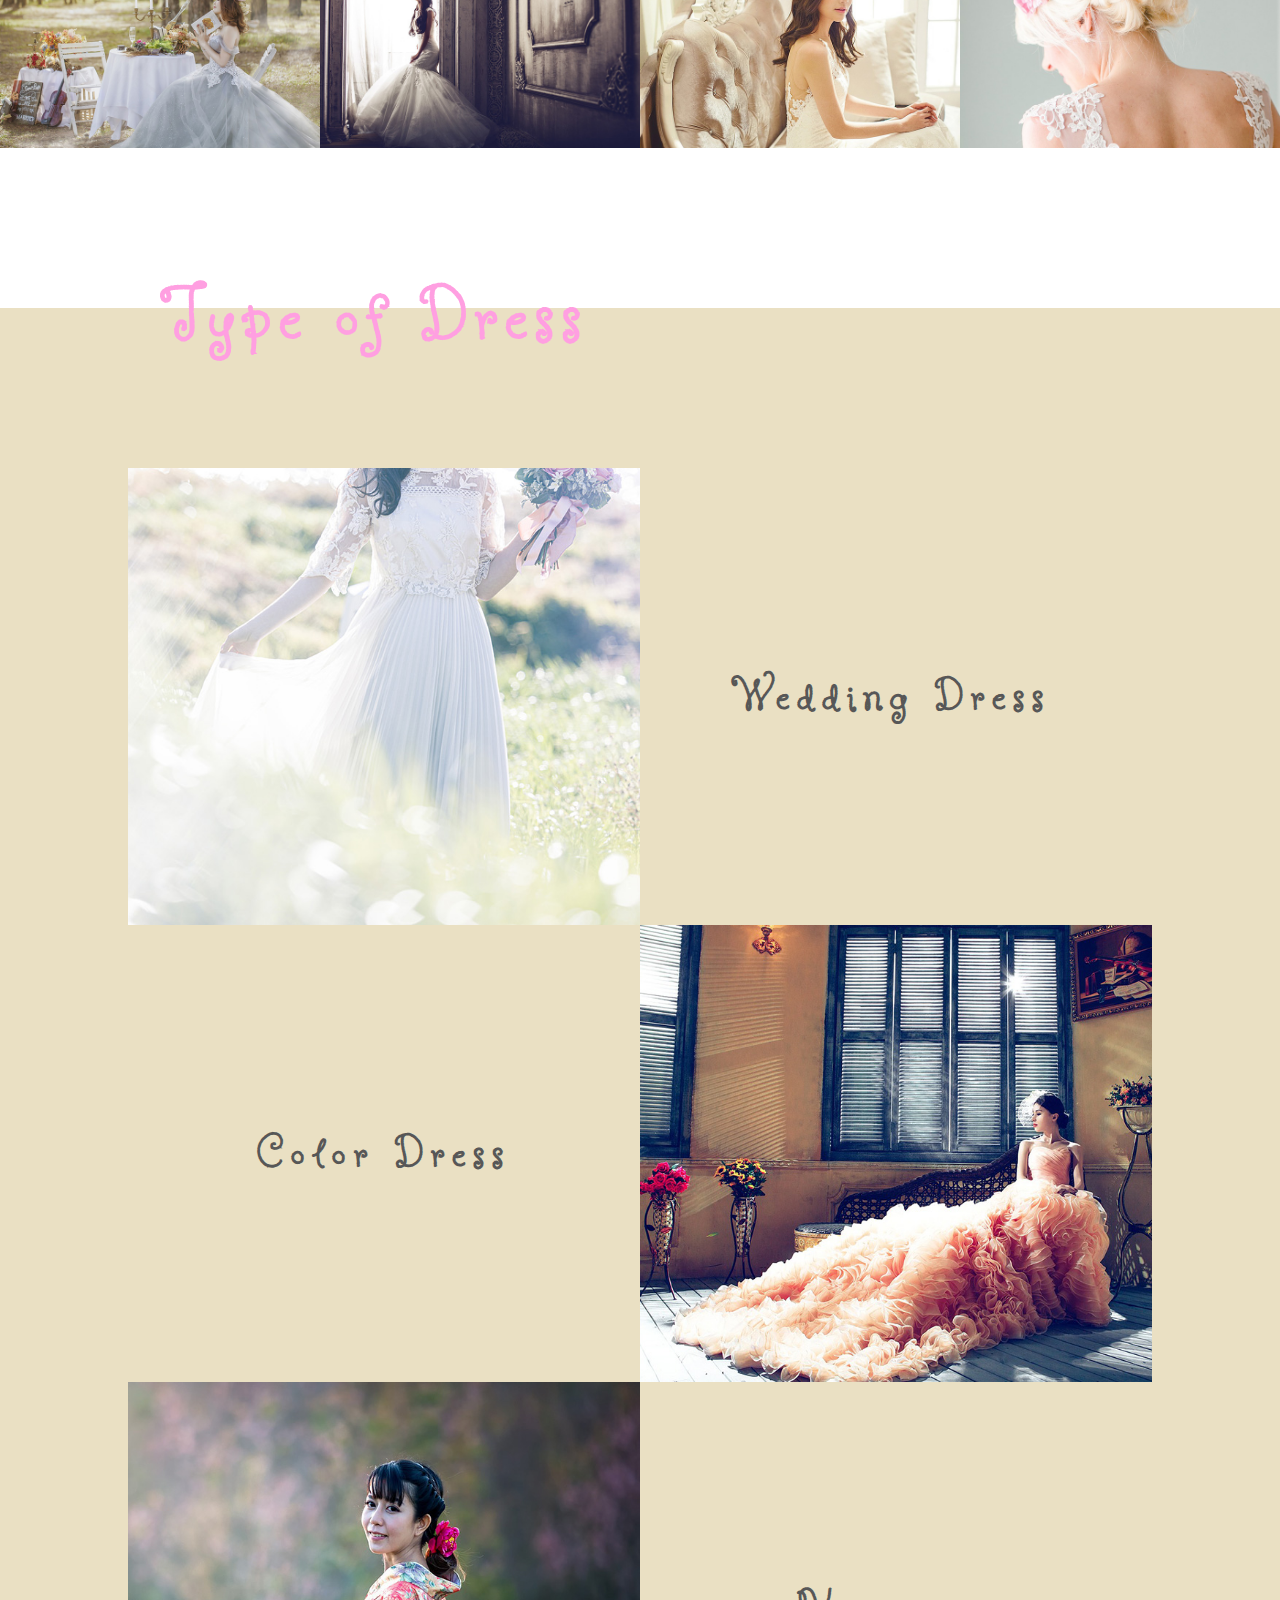
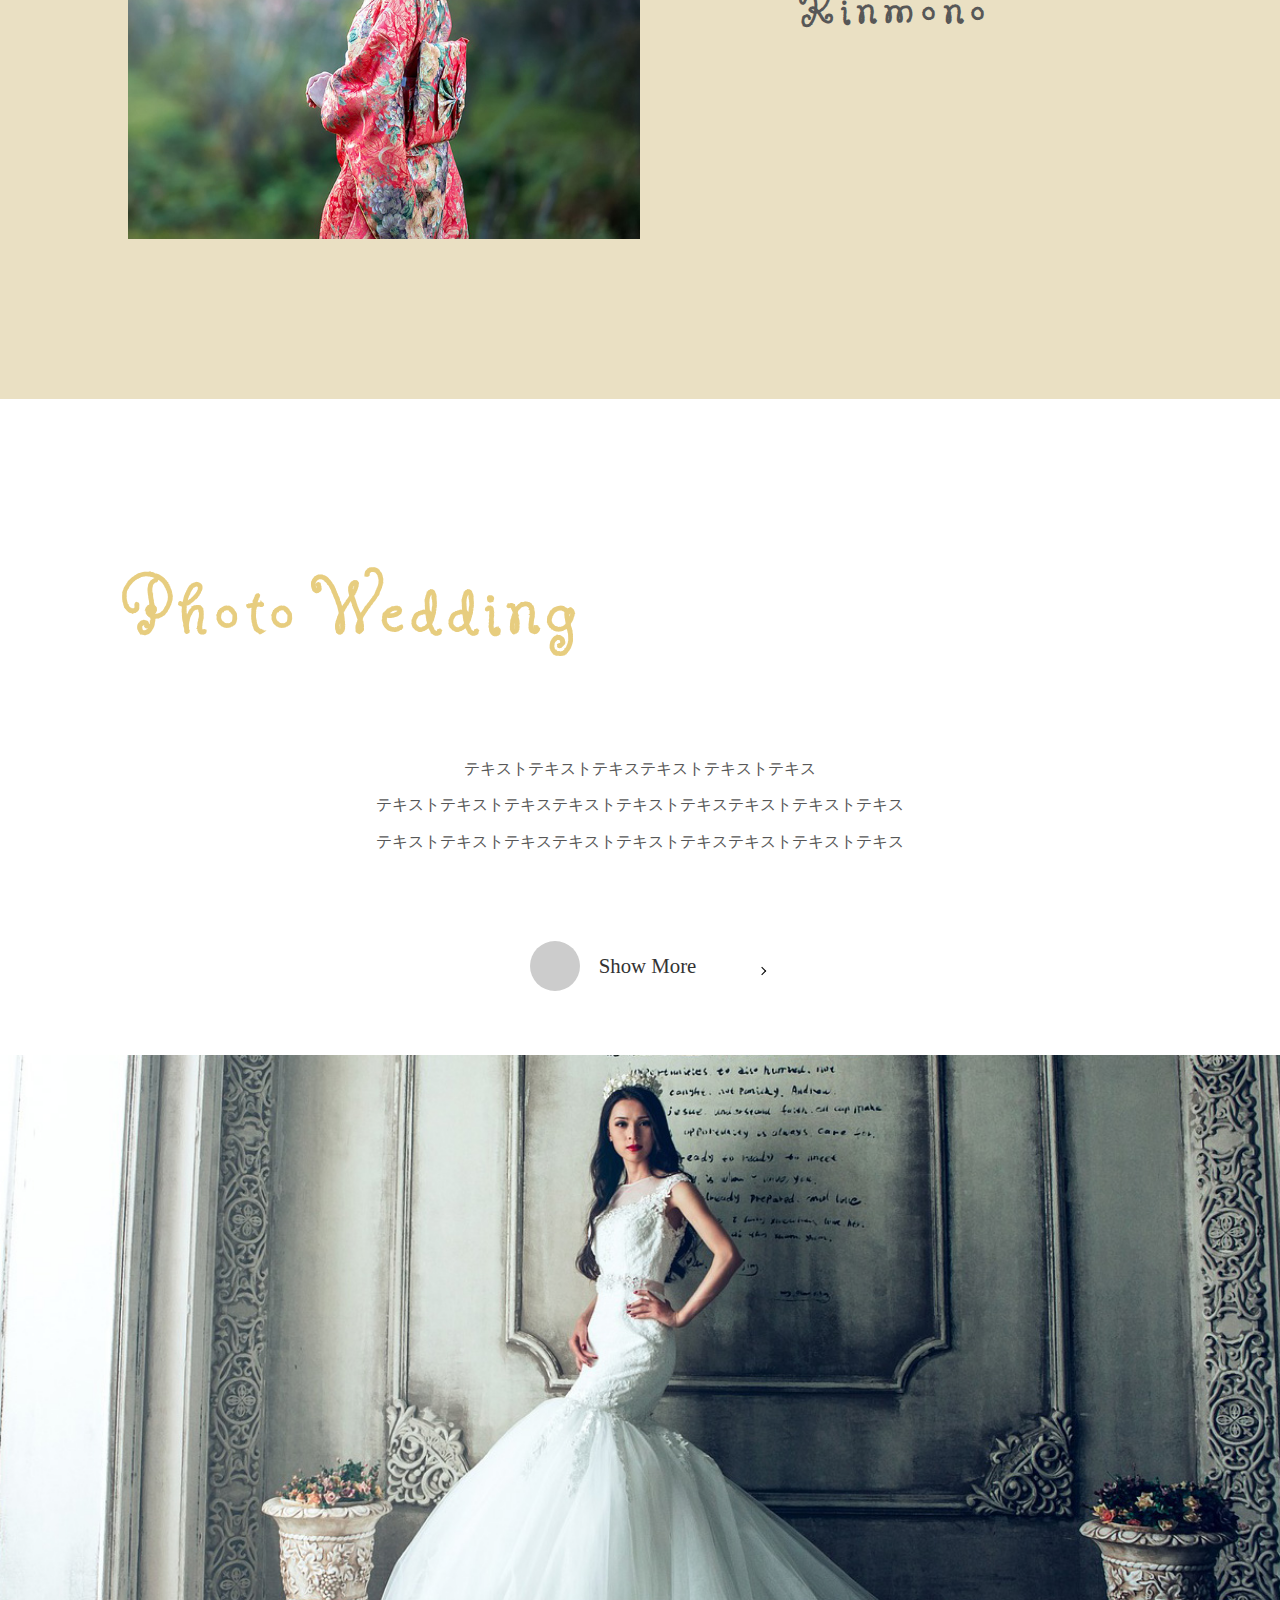
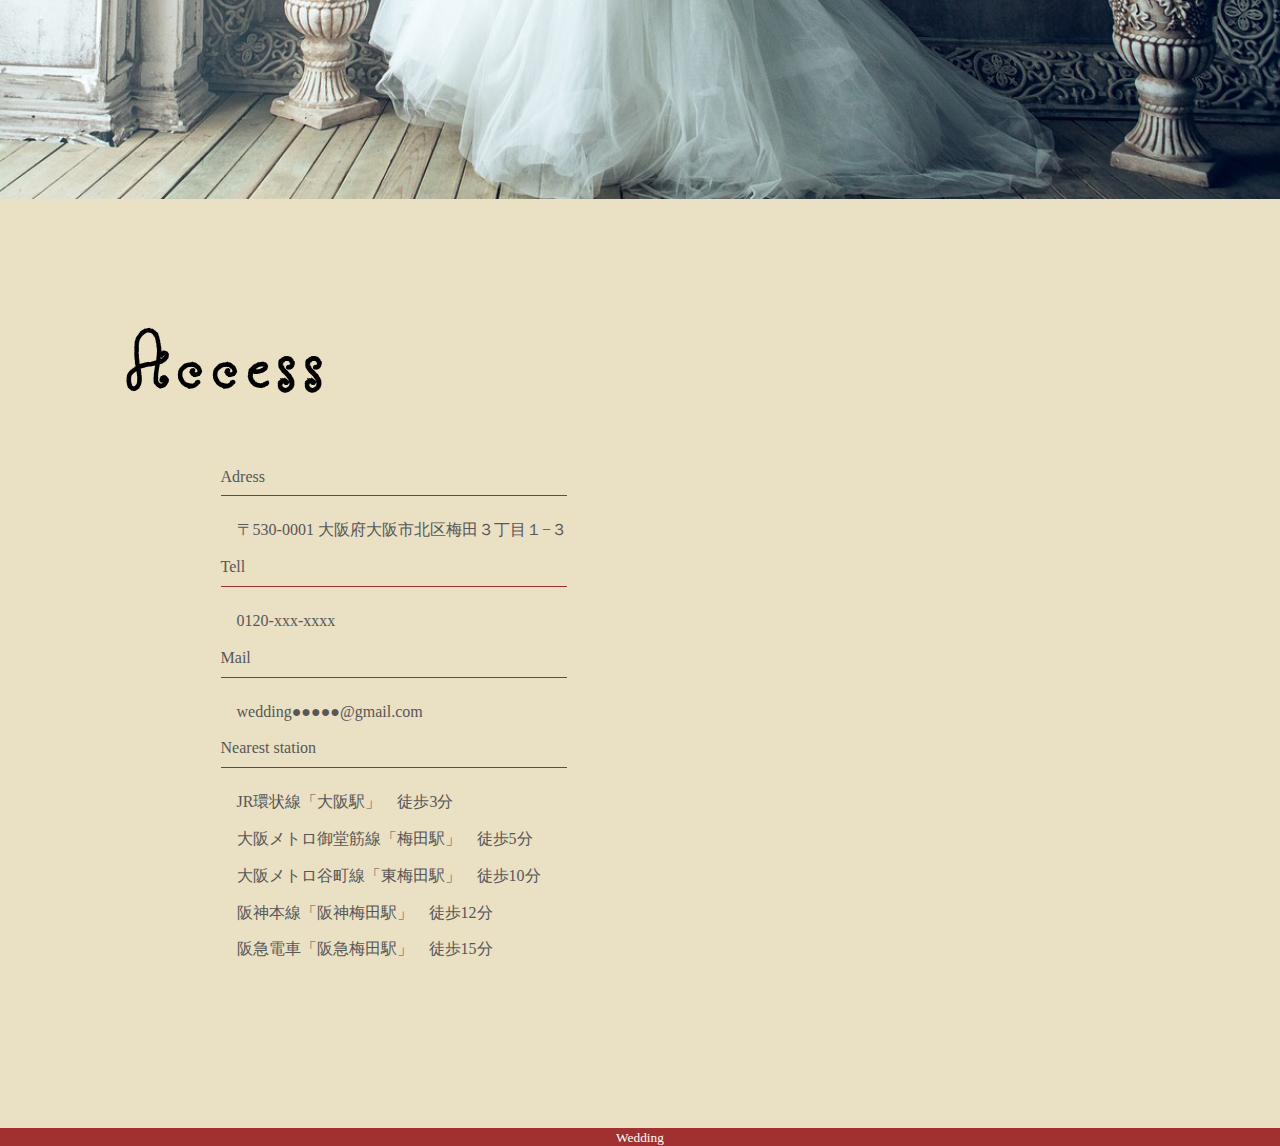
<file: wedding/wedding.html>
<!DOCTYPE html>
<html lang="ja">
  <head>
    <meta charset="UTF-8" />
    <meta name="viewport" content="width=device-width, initial-scale=1.0" />
    <title>wedding</title>
    <link rel="stylesheet" href="css/style.css" />
    <link rel="preconnect" href="https://fonts.googleapis.com" />
    <link rel="preconnect" href="https://fonts.gstatic.com" crossorigin />
    <link
      href="https://fonts.googleapis.com/css2?family=Butterfly+Kids&family=Noto+Serif+JP&display=swap"
      rel="stylesheet"
    />
    <link rel="stylesheet" href="js/slick-1.8.1/slick/slick-theme.css" />
    <link rel="stylesheet" href="js/slick-1.8.1/slick/slick.css" />
    <script src="js/jquery-3.7.1.min.js"></script>
    <script src="js/slick-1.8.1/slick/slick.js"></script>
    <script src="js/slick-1.8.1/slick/slick.min.js"></script>
    <script src="js/main.js"></script>
  </head>

  <body>
    <header>
      <nav class="nav__wrap inner">
        <ul class="nav__lists pc-only">
          <li class="nav__list">
            <a href="#concept" class="ff-Blackadder">Concept</a>
          </li>
          <li class="nav__list">
            <a href="#dresstype" class="ff-Blackadder">Type of Dress</a>
            <ul class="dropdown__lists pc-only">
              <li class="dropdown__list dropdown__list-1">
                <a href="#" target="_blank" class="ff-Blackadder"
                  >Wedding Dress</a
                >
              </li>
              <li class="dropdown__list dropdown__list-2">
                <a href="#" target="_blank" class="ff-Blackadder"
                  >Color Dress</a
                >
              </li>
              <li class="dropdown__list dropdown__list-3">
                <a href="#" target="_blank" class="ff-Blackadder">Kimono</a>
              </li>
            </ul>
          </li>
          <li class="nav__list">
            <a href="#photo" class="ff-Blackadder">Photo Wedding</a>
          </li>
          <li class="nav__list">
            <a href="#access" class="ff-Blackadder">Access</a>
          </li>
        </ul>
      </nav>
    </header>

    <!-- ヒーローイメージ -->
    <div class="hero-img">
      <h1 class="ff-Blackadder">Wedding Dress Shop</h1>
    </div>
    <main>
      <section class="concept" id="concept">
        <div class="inner">
          <h2 class="h2-concept ff-Blackadder">Concept</h2>
          <p class="concept-p">
            テキストテキストテキストテキストテキスト<br />テキストテキストテキストテキストテキストテキストテキストテキストテキストテキスト<br />テキストテキストテキストテキストテキストテキストテキストテキス<br />テキストテキストテキストテキストテキストテキストテキス
          </p>
        </div>
        <!-- スライダー -->
        <div class="slider">
          <div><img src="img/slider1.jpg" /></div>
          <div><img src="img/slider2.jpg" /></div>
          <div><img src="img/slider3.jpg" /></div>
          <div><img src="img/slider4.jpg" /></div>
          <div><img src="img/slider5.jpg" /></div>
          <div><img src="img/slider6.jpg" /></div>
          <div><img src="img/slider7.jpg" /></div>
        </div>
      </section>

      <!-- ドレスタイプ -->

      <section class="dresstype" id="dresstype">
        <div class="inner">
          <h2 class="h2-dresstype ff-Blackadder">Type of Dress</h2>
          <div class="flex-type">
            <img src="img/image-wedding.jpg" alt="" />
            <a href="#" class="border a-white ff-Blackadder">Wedding Dress</a>
          </div>
          <div class="flex-type">
            <a href="#" class="border a-pink ff-Blackadder">Color Dress</a>
            <img src="img/image-color.jpg" alt="" />
          </div>
          <div class="flex-type">
            <img src="img/image-kimono.jpg" alt="" />
            <a href="#" class="border a-red ff-Blackadder">Kinmono</a>
          </div>
        </div>
      </section>

      <section class="photo" id="photo">
        <div class="inner">
          <h2 class="h2-photo ff-Blackadder">Photo Wedding</h2>
          <p>
            テキストテキストテキステキストテキストテキス<br />テキストテキストテキステキストテキストテキステキストテキストテキス<br />テキストテキストテキステキストテキストテキステキストテキストテキス
          </p>
          <a href="" class="a-gray btntransform">Show More</a>
        </div>

        <div calss="photo-image">
          <img src="img/photo-img.jpg" alt="" />
        </div>
      </section>

      <section class="access" id="access">
        <div class="inner">
          <h2 class="h2-access ff-Blackadder">Access</h2>
          <div class="flex-access">
            <ul>
              <li class="access-li">
                <p class="access-title">Adress</p>
                <p class="access-detail">
                  〒530-0001 大阪府大阪市北区梅田３丁目１−３
                </p>
              </li>
              <li class="access-li">
                <p class="access-title">Tell</p>
                <p class="access-detail"><a href="#">0120-xxx-xxxx</a></p>
              </li>
              <li class="access-li">
                <p class="access-title">Mail</p>
                <p class="access-detail">
                  <a href="mailto:wedding●●●●●@gmail.com"
                    >wedding●●●●●@gmail.com</a
                  >
                </p>
              </li>
              <li class="access-li">
                <p class="access-title">Nearest station</p>
                <p class="access-detail">JR環状線「大阪駅」　徒歩3分</p>
                <p class="access-detail">
                  大阪メトロ御堂筋線「梅田駅」　徒歩5分
                </p>
                <p class="access-detail">
                  大阪メトロ谷町線「東梅田駅」　徒歩10分
                </p>
                <p class="access-detail">阪神本線「阪神梅田駅」　徒歩12分</p>
                <p class="access-detail">阪急電車「阪急梅田駅」　徒歩15分</p>
              </li>
            </ul>

            <div class="map">
              <iframe
                src="https://www.google.com/maps/embed?pb=!1m14!1m8!1m3!1d689.5565970455084!2d135.49521246464806!3d34.702595927738805!3m2!1i1024!2i768!4f13.1!3m3!1m2!1s0x6000e68dc38d6861%3A0x333a772fc25210a!2z44OO44O844K544Ky44O844OI44OT44Or44OH44Kj44Oz44Kw!5e0!3m2!1sja!2sjp!4v1711608483881!5m2!1sja!2sjp"
                style="border: 0"
                allowfullscreen=""
                loading="lazy"
                referrerpolicy="no-referrer-when-downgrade"
              ></iframe>
            </div>
          </div>
        </div>
      </section>
    </main>

    <footer>
      <small>Wedding</small>
    </footer>
  </body>
</html>
</file>
<file: html/css/style.css>
/* 全体 */

* {
  margin: 0;
  padding: 0;
}

.inner {
  width: 70%;
  margin: 0 auto;
}

a {
  text-decoration: none;
  font-family: "Yomogi", cursive;
  font-weight: 400;
  font-style: normal;
}

li {
  list-style: none;
  font-family: "Yomogi", cursive;
  font-weight: 400;
  font-style: normal;
}

p {
  list-style: none;
  font-family: "Yomogi", cursive;
  font-weight: 400;
  font-style: normal;
}

img {
  width: 100%;
}

.all-flex {
  display: flex;
}

.bg {
  background-image: url(../img/bg-pc.png);
  background-size: cover;
  background-position: center;
  height: 100%;
  z-index: -999;
  position: fixed;
  overflow-y: scroll;
  width: 80%;
  margin-left: auto;
  margin-right: 0;

}

.bgc {
  background-image: url(../img/bg-img.png);
  background-size: cover;
}


/* ヘッダー */
header {
  position: fixed;
  width: 20%;
  z-index: 111111;
  background-color: #ffffff;
  height: 100%;
}

.main-view {
  width: 80%;
  margin-left: auto;
  margin-right: 0;
  overflow-y: scroll;
}

/* サイドメニュー */
aside {
  width: 70%;
  margin-left: auto;
  margin-right: auto;
  margin-top: 2rem;
  margin-bottom: 2rem;
}


.header-menu-ul {
  margin-top: 3rem;
}

.header-menu-li {
  margin-top: 1.4rem;
}

.header-menu-a {
  color: rgb(82, 82, 82);
  font-size: 1.5rem;
  font-weight: bold;
}

.header-menu-a :hover {
  opacity: 0.7;
}


.header-sns-ul {
  margin-top: 7rem;
}

.header-sns-li {
  width: 15%;
  margin-top: 0.5rem;

}

/* ヒーロー */

.hero {
  background-image: url(../img/hero-bg-pc.jpg);
  background-size: cover;
  background-position: center;
  height: 95vh;
}

.hero-img-sub {
  position: relative;
  z-index: 111;
  padding-top: 3rem;
}

h1 {
  font-size: 3.5rem;
  background-color: #e9f9ff;
  width: 60%;
  text-align: center;
  padding-top: 1.5rem;
  padding-bottom: 1.5rem;
  position: absolute;
  bottom: -2rem;
  right: -3rem;
  font-family: "Yomogi", cursive;
  font-weight: 400;
  font-style: normal;
}

/* スクロール */
.scrolldown2 {
  /*描画位置※位置は適宜調整してください*/
  position: absolute;
  bottom: -38%;
  left: 4%;
  font-family: "Yomogi", cursive;
  font-weight: 400;
  font-style: normal;
}

/*Scrollテキストの描写*/
.scrolldown2 span {
  /*描画位置*/
  position: absolute;
  left: 6px;
  bottom: 621px;
  /*テキストの形状*/
  color: #eee;
  font-size: 1.3rem;
  letter-spacing: 0.05em;
  /*縦書き設定*/
  -ms-writing-mode: tb-rl;
  -webkit-writing-mode: vertical-rl;
  writing-mode: vertical-rl;
}

/* 丸の描写 */
.scrolldown2:before {
  content: "";
  /*描画位置*/
  position: absolute;
  bottom: -0;
  left: -4px;
  /*丸の形状*/
  width: 10px;
  height: 10px;
  border-radius: 50%;
  background: #eee;
  /*丸の動き1.6秒かけて透過し、永遠にループ*/
  animation:
    circlemove 2.5s ease-in-out infinite,
    cirlemovehide 2.5s ease-out infinite;
}

/*下からの距離が変化して丸の全体が上から下に動く*/
@keyframes circlemove {
  0% {
    bottom: 860px;
  }

  100% {
    bottom: -5px;
  }
}

/*上から下にかけて丸が透過→不透明→透過する*/
@keyframes cirlemovehide {
  0% {
    opacity: 0
  }

  50% {
    opacity: 1;
  }

  80% {
    opacity: 0.9;
  }

  100% {
    opacity: 0;
  }
}

/* 線の描写 */
.scrolldown2:after {
  content: "";
  /*描画位置*/
  position: absolute;
  bottom: 0;
  left: 0;
  /*線の形状*/
  width: 1px;
  height: 800px;
  background: #eee;
}


/* スクロール2 */
.scrolldown3 {
  /*描画位置※位置は適宜調整してください*/
  position: absolute;
  bottom: -45%;
  left: 12%;
}


/* 丸の描写 */
.scrolldown3:before {
  content: "";
  /*描画位置*/
  position: absolute;
  bottom: -0;
  left: -4px;
  /*丸の形状*/
  width: 10px;
  height: 10px;
  border-radius: 50%;
  background: #ecfda1;
  /*丸の動き1.6秒かけて透過し、永遠にループ*/
  animation:
    circlemove 2.5s ease-in-out infinite,
    cirlemovehide 2.5s ease-out infinite;
}

/*下からの距離が変化して丸の全体が上から下に動く*/
@keyframes circlemove {
  0% {
    bottom: 500px;
  }

  100% {
    bottom: -5px;
  }
}

/*上から下にかけて丸が透過→不透明→透過する*/
@keyframes cirlemovehide {
  0% {
    opacity: 0
  }

  50% {
    opacity: 1;
  }

  80% {
    opacity: 0.9;
  }

  100% {
    opacity: 0;
  }
}

/* 線の描写 */
.scrolldown3:after {
  content: "";
  /*描画位置*/
  position: absolute;
  bottom: 0;
  left: 0;
  /*線の形状*/
  width: 1px;
  height: 660px;
  background: #eee;
}


/* スクロール3 */
.scrolldown4 {
  /*描画位置※位置は適宜調整してください*/
  position: absolute;
  bottom: -28%;
  left: 20%;
}


/* 丸の描写 */
.scrolldown4:before {
  content: "";
  /*描画位置*/
  position: absolute;
  bottom: -0;
  left: -4px;
  /*丸の形状*/
  width: 10px;
  height: 10px;
  border-radius: 50%;
  background: #eee;
  /*丸の動き1.6秒かけて透過し、永遠にループ*/
  animation:
    circlemove 2.5s ease-in-out infinite,
    cirlemovehide 2.5s ease-out infinite;
}

/*下からの距離が変化して丸の全体が上から下に動く*/
@keyframes circlemove {
  0% {
    bottom: 500px;
  }

  100% {
    bottom: -5px;
  }
}

/*上から下にかけて丸が透過→不透明→透過する*/
@keyframes cirlemovehide {
  0% {
    opacity: 0
  }

  50% {
    opacity: 1;
  }

  80% {
    opacity: 0.9;
  }

  100% {
    opacity: 0;
  }
}

/* 線の描写 */
.scrolldown4:after {
  content: "";
  /*描画位置*/
  position: absolute;
  bottom: 0;
  left: 0;
  /*線の形状*/
  width: 1px;
  height: 460px;
  background: #eee;
}


/* スクロール4 */
.scrolldown5 {
  /*描画位置※位置は適宜調整してください*/
  position: absolute;
  bottom: -18%;
  left: 28%;
}


/* 丸の描写 */
.scrolldown5:before {
  content: "";
  /*描画位置*/
  position: absolute;
  bottom: -0;
  left: -4px;
  /*丸の形状*/
  width: 10px;
  height: 10px;
  border-radius: 50%;
  background: #ecfda1;
  /*丸の動き1.6秒かけて透過し、永遠にループ*/
  animation:
    circlemove 2.5s ease-in-out infinite,
    cirlemovehide 2.5s ease-out infinite;
}

/*下からの距離が変化して丸の全体が上から下に動く*/
@keyframes circlemove {
  0% {
    bottom: 500px;
  }

  100% {
    bottom: -5px;
  }
}

/*上から下にかけて丸が透過→不透明→透過する*/
@keyframes cirlemovehide {
  0% {
    opacity: 0
  }

  50% {
    opacity: 1;
  }

  80% {
    opacity: 0.9;
  }

  100% {
    opacity: 0;
  }
}

/* 線の描写 */
.scrolldown5:after {
  content: "";
  /*描画位置*/
  position: absolute;
  bottom: 0;
  left: 0;
  /*線の形状*/
  width: 1px;
  height: 460px;
  background: #eee;
}



/* ABOUT US */
.about {
  height: 110vh;
  writing-mode: vertical-rl;
  position: relative;
}

.about p {
  font-size: 0.7rem;
}

.about-h2 {
  font-size: 3rem;
  color: #e9f9ff;
  position: absolute;
  top: 28%;
  left: 45%;
  font-family: "Yomogi", cursive;
  font-weight: 400;
  font-style: normal;
}

.about-text1 {
  position: absolute;
  top: 19%;
  left: 80%;
  color: rgb(85 85 85);
}

.about-text2 {
  position: absolute;
  top: 55%;
  left: 12.5%;
  color: #e9f9ff;
}

/*== 無限に波紋が広がる */

.btnripple2 {
  /*波紋の基点とするためrelativeを指定*/
  position: relative;
  /*波紋の形状*/
  display: inline-block;
  /* background: #e9f9ff; */
  width: 10%;
  height: 10%;
  border-radius: 50%;
  color: #ccc;
  outline: none;
  /*アニメーションの設定*/
  transition: all .3s;
  position: absolute;
  top: 80%;
  left: 80%;
}

/* hoverした際の背景色の設定
.btnripple2:hover{
opacity: 0.7;
} */

/*波形を2つ設定*/
.btnripple2::after,
.btnripple2::before {
  content: '';
  /*絶対配置で波形の位置を決める*/
  position: absolute;
  left: -25%;
  top: -25%;
  /*波形の形状*/
  border: 1px solid #fffd83;
  width: 150%;
  height: 150%;
  border-radius: 50%;
  /*はじめは不透明*/
  opacity: 1;
  /*ループするアニメーションの設定*/
  animation: 1s circleanime linear infinite;
}

/*波形の2つ目は0.5秒遅らせてアニメーション*/
.btnripple2::before {
  animation-delay: .5s;
}

/*波形のアニメーション*/
@keyframes circleanime {
  0% {
    transform: scale(0.68);
  }

  100% {
    transform: scale(1.2);
    opacity: 0;
  }
}

.about-member {
  position: absolute;
  writing-mode: horizontal-tb;
  top: 81%;
  left: 81.4%;
  background-color: #e9f9ff;
  width: 6.5rem;
  height: 6.5rem;
  text-align: center;
  vertical-align: middle;
  border-radius: 50%;
}

.about-member p {
  position: absolute;
  bottom: 2.4rem;
  left: 0.9rem;
}


.about-a {
  color: rgb(85 85 85);

}

.about-a:hover {
  opacity: 0.7;
}

/* スライダー */

iframe {
  margin-left: 5rem;
  margin-right: 5rem;
  width: 95%;
}

/* video */


.video h3 {
  font-size: 2rem;
  margin-bottom: 3rem;
  color: #fff;
}

.video-btn1 {
  display: flex;
  align-items: center;
  padding-top: 2rem;
  padding-bottom: 5rem;
}

.video-btn2 {
  font-size: 1.3rem;
  color: #fff;
}

.video-btn2:hover {
  opacity: 0.7;
}

.scrolldown1-video {
  /*描画位置※位置は適宜調整してください*/
  position: absolute;
  /*全体の高さ*/
  height: 1px;
}


/* 線の描写 */
.scrolldown1-video::after {
  content: "";
  /*描画位置*/
  position: absolute;
  top: 0;
  /*線の形状*/
  width: 300px;
  height: 1px;
  background: #fff;
  /*線の動き1.4秒かけて動く。永遠にループ*/
  animation: pathmove 1.4s ease-in-out infinite;
  opacity: 0;
}


/*高さ・位置・透過が変化して線が上から下に動く*/
@keyframes pathmove {
  0% {
    width: 0;
    left: 0;
    opacity: 0;
  }

  30% {
    width: 80px;
    opacity: 1;
  }

  100% {
    width: 0;
    left: 200px;
    opacity: 0;
  }
}

/* 動画表示領域（表示サイズ）の設定 */
.slide-wrapper {
  width: 100%;
  max-width: 70%;
  margin: 0 auto
}

/* レスポンシブ対応 */
.slide-item {
  position: relative;
  width: 100%;
  padding-top: 56.25%;
}

.slide-item iframe {
  position: absolute;
  top:   0;
  right: 0;
  width: 100%;
  height: 100%;
}

/* 背景が白の場合に表示できるように黒文字としている */
/* .slick-next:before {
  content: '→';
  color: black;
}

.slick-prev:before {
  content: '←';
  color: black;
}
 */

/* ニュース */
.news {
  background-color: rgba(255, 255, 255, 0.8);
  padding: 3rem;
  margin-bottom: 5rem;
}

.news-h3 {
  font-size: 2rem;
  text-align: center;
}

.news-ul {
  width: 80%;
  margin-left: auto;
  margin-right: auto;
  margin-top: 3rem;
}

.news-li {
  font-size: 0.8rem;
  line-height: 1.2rem;
  padding-top: 1.5rem;
  padding-bottom: 1.5rem;
  border-top: 0.5px dashed #555;
}

.news-li:last-child {
  border-bottom: 0.5px dashed #555;
}

.news-a {
  color: #555;
  display: flex;
  align-items: center;
}

.news-a:hover {
  opacity: 0.7;
}

.news-date {
  flex: 0.5;
  text-align: center;
}

.news-span {
  flex: 0.09;
}

.news-detail {
  flex: 1;
  padding-left: 2rem;
}

.news-span {
  padding: 0.3rem;
  text-align: center;
  color: rgb(250, 250, 250);
}

.span-blue {
  background-color: rgb(72, 117, 240);
}

.span-yellow {
  background-color: #fcd528;
}

.span-green {
  background-color: rgb(17, 204, 17);
}

.news-view {
  width: 80%;
  margin-left: auto;
  margin-right: auto;
  margin-top: 3rem;
  text-align: right;

}

.news-view-a {
  color: #555;
}

.news-view-a:hover {
  opacity: 0.6;
}

.pc-only {
  display: block;
}

.sp-only {
  display: none;
}


/* スマホ */
@media screen and (max-width: 540px) {

  .all-flex {
    display: block;
  }


  .pc-only {
    display: none;
  }

  .sp-only {
    display: block;
  }

  .main-view {
    width: 100%;
  }


  .bg {
    width: 100%;
  }

  .inner {
    width: 90%;
  }

  .hero {
    height: 83vh;
  }

  .hero-img {
    padding-top: 2rem;
  }

  .bgc {
    background-image: url(../img/bg-img-sp2.png);
    background-size: cover;
  }



  /* ヘッダー */

  /* Navbar & Navmenu color */
  :root {
    --background-navbar: #f2f2f2;
  }

  .header {
    background: var(--background-navbar);
    position: fixed;
    width: 100%;
    height: 52px;
  }

  /* Nav items */
  .menu {
    list-style: none;
    position: absolute;
    width: 100%;
    height: auto;
    top: 0;
    margin-top: 52px;
    padding: 0 0 10px 0;
    clear: both;
    background: var(--background-navbar);
    transition: 0.3192s cubic-bezier(0.04, 0.04, 0.12, 0.96) 0.1008s;
    transform: scale(1, 0);
    transform-origin: top;
  }

  /* Hamburger menu button */
  .menu-btn:checked~.menu {
    transform: scale(1, 1);
    transform-origin: top;
    transition: 0.3192s cubic-bezier(0.04, 0.04, 0.12, 0.96) 0.1008s;
  }

  /* Hamburger menbu text */
  .menu a {
    text-decoration: none;
    font-weight: 500;
    letter-spacing: 2px;
    font-size: 16px;
    text-transform: capitalize;
    color: rgb(82, 82, 82);
    opacity: 0;
    transition: 0.5s;
  }

  .menu li {
    border-top: 1px solid rgb(75, 75, 75);
    padding: 15px 0;
    margin: 0 54px;
    opacity: 0;
    transition: 0.5s;
  }

  .menu-btn:checked~.menu a,
  .menu-btn:checked~.menu li {
    opacity: 1;
    transition: 0.3192s cubic-bezier(0.04, 0.04, 0.12, 0.96) 0.2s;
  }

  .menu-btn {
    display: none;
  }

  .menu-icon {
    display: inline-block;
    position: relative;
    cursor: pointer;
    padding: 24px 14px;
    -webkit-tap-highlight-color: rgba(0, 0, 0, 0);
  }

  .navicon {
    background: rgb(82, 82, 82);
    display: block;
    height: 3px;
    width: 26px;
    position: relative;
    transition: 0.3192s cubic-bezier(0.04, 0.04, 0.12, 0.96) 0.1008s;
  }

  .navicon:before,
  .navicon:after {
    content: "";
    display: block;
    height: 100%;
    width: 100%;
    position: absolute;
    background: rgb(82, 82, 82);
    transition: 0.3192s cubic-bezier(0.04, 0.04, 0.12, 0.96) 0.1008s;
  }

  .navicon:before {
    top: 9px;
  }

  .navicon:after {
    bottom: 9px;
  }

  /* Hamburger Menu Animation Start */
  .menu-btn:checked~.menu-icon .navicon:before {
    transform: rotate(-45deg);
  }

  .menu-btn:checked~.menu-icon .navicon:after {
    transform: rotate(45deg);
  }

  .menu-btn:checked~.menu-icon:not(.steps) .navicon:before {
    top: 0;
  }

  .menu-btn:checked~.menu-icon:not(.steps) .navicon:after {
    bottom: 0;
  }

  .menu-btn:checked~.menu-icon .navicon {
    background: rgba(0, 0, 0, 0);
    transition: 0.2192s cubic-bezier(0.04, 0.04, 0.12, 0.96) 0.1008s;
  }

  /* Hamburger Menu Animation End */

  /* Navbar Container */
  .navtext-container {
    width: 100%;
    height: 52px;
    position: absolute;
    box-sizing: border-box;
    display: flex;
    justify-content: center;
    align-items: center;
  }

  /* Navbar Text */
  .navtext {
    position: absolute;
    text-transform: uppercase;
    color: rgb(82, 82, 82);
    letter-spacing: 4px;
    font-size: 20px;
  }

  .header-flex-sp {
    display: flex;
    justify-content: space-evenly;
    align-items: center;
  }

  .header-sns-li {
    width: 10%;
  }


  /* スクロール */

  .scrolldown2 span {
    font-size: 1rem;
    bottom: 480px;
  }

  .scrolldown2 {
    bottom: -37%;
    left: 6%;
  }

  .scrolldown3 {
    left: 13.8%;
    bottom: -35%;
  }

  .scrolldown4 {
    left: 21%;
  }


  .scrolldown3:after {
    height: 787px;
  }

  /* about me */

  h1 {
    font-size: 1.5rem;
    width: 70%;
    padding: 0.5rem;
    bottom: 2rem;
    right: -1rem;
  }

  .about-h2 {
    font-size: 2rem;
    left: 44%;
    top: 20%;
  }

  .about-text1 {
    top: 15%;
    left: 79%;
  }


  .about-text2 {
    left: 4%;
    top: 55%;
  }

  .about-member {
    left: 25%;
    top: 88%;
    border-radius: 50px;
    height: 2.5rem;
    width: 12rem;
  }

  .about-member p {
    bottom: 0.5rem;
    left: 4.5rem;
    font-size: 0.9rem;
  }

  .btnripple2 {
  width: 15%;
  height: 5%;
  left: 69%;
  top: 88%;
  }

  /* スペース */

  .space {
    height: 20vh;
  }

  /* video */
  .video {
    margin-top: 1rem;
  }

  .slide-wrapper {
    width: 85%;
    max-width: 90%;
  }
  

  /* .video h3 {
  padding-top: 10rem;
  } */

  .video-btn1 {
    padding-top: 1rem;
    padding-bottom: 1rem;
  }

  .video-btn2 {
    font-size: 1rem;
  }

  /* スライダー */
  .slider-sp {
    margin: 0 auto;
    max-height: 500px;
    max-width: 500px;
    width: 95%;
  }
  .slider-img {
    margin: 0 5px;
  }
  .slider-img iframe {
    height: auto;
    width: 100%;
  }

  .slider-img .slick-slide{
    height: 370px !important;
  }

  /* ニュース */
  .news {

    padding: 1rem 1rem;
  }

  .news-h3 {
  margin-top: 1.5rem;
  }

  .news-ul {
    width: 90%;
    margin-top: 1.5rem;
  }

  .news-span{
    flex: unset;
    width: 2.5rem;
    margin-left: 1rem;
  }

  .news-view{
    margin-top: 2rem;
    margin-bottom: 1rem;
  }

}

/* iPad-macbook */
@media screen and (min-width:541px) and (max-width:1300px) {}
</file>
<file: html/css/about.css>
/* ヒーロー */

.hero {
    background-image: url(../img/hero-bg-pc-about.jpg);
    background-size: cover;
    background-position: center;
    height: 90vh;
}

.hero-img-sub {
    position: relative;
    z-index: 111;
    padding-top: 3rem;
}

.bg-about{
    background-color: #8ec3de;
}

main{
    padding-top: 8rem;
    padding-bottom: 8rem;
}

h2{
    margin-top: 3rem;
    margin-bottom: 3rem;
    font-family: "Yomogi", cursive;
    font-weight: 600;
    font-style: normal;
    font-size: 2rem;
}

h3 {
    font-family: "Yomogi", cursive;
    font-weight: 500;
    font-style: normal;
    text-align: center;
    font-size: 1.5rem;
    margin-bottom: 0.5rem;
  }
  
  h4{
    font-family: "Yomogi", cursive;
    font-weight: 400;
    font-style: normal;
    text-align: center;
    font-size: 1.2rem;
    margin-bottom: 1rem;
  }
  

.about-text{
    text-align: center;
}


.menber{
    padding-top: 5rem;
}

.member-flex{
    display: flex;
    flex-wrap: wrap;
    justify-content: center;
    gap: 5rem;
    margin-top: 3rem;
}

.member-detail{
    width: 200px;
}

.profile-img{
    border-radius: 50%;
}

.member-SNS{
    display: flex;
    justify-content: space-evenly;
    align-items: center;
}

.member-SNS img{
    width: 1.5rem;
}

/* スマホ */
@media screen and (max-width: 540px) {


    .hero {
        height: 83vh;
    }

    .hero-img {
        padding-top: 2rem;
    }
}
</file>
<file: html/css/contact.css>
.contact-gamail{
    display: block;
    width: 40%;
    margin-left: auto;
    margin-right: auto;
    text-align: center;
    background-color: rgb(202, 202, 202);
    border-radius: 50px;
    padding-top: 1rem;
    padding-bottom: 1rem;
    margin-top: 5rem;
    margin-bottom: 3rem;
}


.x-flex{
    display: flex;
    justify-content: center;
    align-items: center;
    gap: 1rem;
}

.contact-x-a{
    display: block;
    width: 40%;
    margin-left: auto;
    margin-right: auto;
    text-align: center;
    background-color: rgb(202, 202, 202);
    border-radius: 50px;
    padding-top: 1rem;
    padding-bottom: 1rem;
    margin-bottom: 3rem;
}

.contact-x-logo{
    width: 1.5rem;
}

@media screen and (max-width: 540px) {

    .contact-gamail{
        width: 70%;
    }


    .contact-x-a{
        width: 70%;
    }

}
</file>
<file: wedding/css/style.css>
* {
  margin: unset;
  padding: unset;
}

.pc-only {
  display: block;
}

img {
  width: 100%;
}

a {
  text-decoration: none;
  color: #575757;
}

p {
  color: #575757;
  line-height: 2.3rem;
}

li {
  list-style: none;
}

.inner {
  width: 80%;
  margin: 0 auto;
}

.ff-Blackadder {
  font-family: "Butterfly Kids", cursive;
  font-style: normal;
  letter-spacing: 0.5rem;
}

section {
  padding-top: 10rem;
}

/* ヘッダー */
header {
  background-color: #fff;
  position: fixed;
  z-index: 999;
  width: 100%;
}

.nav__wrap {
  width: 100%;
  margin: 0 auto;
}

.nav__lists {
  display: flex;
  justify-content: space-between;
}

.nav__list {
  width: 100%;
  height: 60px;
  background-color: #ffffff;
  position: relative;
  transition: all 0.3s;
}

.nav__list:hover {
  background-color: #ffcf77;
}

.nav__list:not(:first-child)::before {
  content: "";
  width: 1px;
  height: 100%;
  background-color: #fff;
  position: absolute;
  top: 0;
  left: 0;
  transition: all 0.3s;
}

/* .nav__list:hover::before {
    background-color: #5e5e5e;
} */
.nav__list a {
  display: flex;
  justify-content: center;
  align-items: center;
  width: 100%;
  height: 100%;
  text-decoration: none;
  color: #575757;
  font-size: 1.6rem;
  letter-spacing: 0.3em;
  transition: all 0.3s;
  font-weight: 600;
}

.nav__list:hover a {
  color: #fff;
}

/* ドロップダウンメニュー */

.dropdown__lists {
  display: none;
  /*デフォルトでは非表示の状態にしておく*/
  width: 100%;
  position: absolute;
  top: 60px;
  left: 0;
}

.nav__list:hover .dropdown__lists {
  display: block;
  /*Gナビメニューにホバーしたら表示*/
}

.dropdown__list {
  background-color: #d8d8d8;
  height: 60px;
  transition: all 0.3s;
  position: relative;
}

.dropdown__list:not(:first-child)::before {
  content: "";
  width: 100%;
  height: 1px;
  background-color: #ffffff;
  position: absolute;
  top: 0;
  left: 0;
}

.dropdown__list-1:hover {
  background-color: #9dffff;
}
.dropdown__list-2:hover {
  background-color: #ea96ff;
}
.dropdown__list-3:hover {
  background-color: #ff5353;
}

.dropdown__list a {
  display: flex;
  justify-content: center;
  align-items: center;
  color: #fff;
  text-decoration: none;
  position: relative;
}

.dropdown__list a::before {
  content: "";
  display: block;
  width: 6px;
  height: 6px;
  border-top: 2px solid #fff;
  border-left: 2px solid #fff;
  transform: rotate(135deg);
  position: absolute;
  right: 15px;
  top: calc(50% - 5px);
}

/* ヒーローイメージ */

.hero-img {
  background-image: url(../img/MV-pc.jpg);
  background-position: center;
  background-size: cover;
  height: 95vh;
}

h1 {
  font-size: 4.8rem;
  color: #fff;
  width: 40%;
  margin-left: auto;
  margin-right: 0;
  padding-top: 14rem;
}

/* コンセプト */

h2 {
  font-size: 5rem;
  width: 50%;
  font-weight: 700;
}

.h2-concept {
  color: #e7cd7f;
  text-align: center;
  margin-left: auto;
  margin-right: auto;
}

.concept-p {
  text-align: center;
  width: 50%;
  margin-left: auto;
  margin-right: auto;
  margin-top: 3rem;
}

/* スライダー */
.slider {
  margin-top: 12rem;
  margin-bottom: 10rem;
}

/* ドレスタイプ */
.dresstype {
  background-color: #eae0c3;
  padding-bottom: 10rem;
  position: relative;
}

.h2-dresstype {
  position: absolute;
  color: #ff9fe1;
  top: -2.5%;
  left: 10.5rem;
}

.flex-type {
  display: flex;
  align-items: center;
}

.flex-type img {
  flex: 1;
  width: 50%;
}

.flex-type a {
  flex: 1;
  font-size: 3rem;
  font-weight: 600;
  text-align: center;
}

.a-border {
  position: relative;
}

.border {
  padding-bottom: 5px;
  position: relative; /*::afterにabsoluteをかけるので設定*/
}
.border::after {
  content: ""; /* コンテンツを追加 */
  width: 60%; /* 線の幅 */
  height: 2px; /* 線の高さ */
  position: absolute; /* position: relative;からの線の絶対位置 */
  bottom: 0; /* 線の位置 */
  left: 18%; /* 線の位置 */
  transform: scale(0, 1); /* 線のx軸の長さを0 */
  transition: 0.5s; /* 要素の変形する時間*/
  transform-origin: left top; /* 要素の座標の原点を設定*/
}

.a-white::after {
  background-color: #9dffff;
}

.a-pink::after {
  background-color: #ea96ff;
}

.a-red::after {
  background-color: #ff5353;
}

/* 追記 */
.border:hover::after {
  transform: scale(1, 1); /* 線のx軸の長さを1 */
}

.border:hover {
  opacity: 0.7;
}

/* フォトウェディング */

.h2-photo {
  color: #e7cd7f;
  margin-bottom: 6rem;
}

.photo p {
  width: 60%;
  margin: 0 auto;
  text-align: center;
  margin-bottom: 5rem;
}

/*丸がボタンに変形する*/

.btntransform {
  /*丸の基点とするためrelativeを指定*/
  position: relative;
  /*ボタンの形状*/
  display: block;
  padding: 0 0 0 15px;
  line-height: 50px;
  color: #333;
  text-decoration: none;
  outline: none;
  width: 20%;
  margin: 0 auto;
  font-size: 1.3rem;
  text-align: center;
  margin-left: auto;
  margin-right: auto;
  margin-bottom: 4rem;
}

/* 丸が動く */
.btntransform::before {
  content: "";
  /*絶対配置で丸の位置を決める*/
  position: absolute;
  left: 0;
  z-index: -1;
  /*丸の形状*/
  width: 50px;
  height: 50px;
  background: #ccc;
  border-radius: 25px;
  /*アニメーションの指定*/
  transition: 0.3s ease-out;
}

/*hoverした際の形状*/
.btntransform:hover::before {
  width: 300px;
}

/* 矢印の形状 */
.btntransform::after {
  position: absolute;
  content: "";
  top: 1.3em;
  right: -15px;
  width: 5px;
  height: 5px;
  border-top: 1px solid #000;
  border-right: 1px solid #000;
  transform: rotate(45deg);
}

/* アクセス */
.access {
  background-color: #eae0c3;
  padding-bottom: 10rem;
  margin-top: -3rem;
}

.flex-access {
  display: flex;
  justify-content: space-evenly;
  align-items: center;
  margin-top: 3rem;
}

.access-title {
  border-bottom: 1px solid #a13131;
  margin-bottom: 1rem;
}

.access-detail {
  text-indent: 1rem;
}

iframe {
  width: 400px;
  height: 300px;
}

/* footer */

footer {
  background-color: #a13131;
  text-align: center;
  color: #fff;
}

/* スマホ */

@media screen and (max-width: 540px) {
  /* 全体 */
  .inner {
    width: 95%;
  }

  .pc-only {
    display: none;
  }

  section {
    padding-top: 5rem;
  }

  p {
    font-size: 0.8rem;
  }

  /* ヘッダー */
  .nav__list a {
    font-size: 1rem;
  }

  /* ヒーローイメージ */
  .hero-img {
    height: 85vh;
  }

  h1 {
    font-size: 3rem;
    width: 90%;
    text-shadow: 0 0 black;
    padding-top: 17rem;
    text-align: center;
  }

  /* コンセプト */
  h2 {
    font-size: 2.5rem;
    width: 90%;
    font-weight: 600;
  }

  .concept-p {
    width: 90%;
  }

  /* スライダー */
  .slider {
    margin-top: 5rem;
    margin-bottom: 7rem;
  }

  /* ドレスタイプ */

  .dresstype {
    padding-bottom: 6rem;
  }

  .h2-dresstype {
    left: 1.5rem;
  }

  .flex-type a {
    font-size: 1rem;
    letter-spacing: 0.3rem;
  }

  /* フォトウェディング */

  .h2-photo {
    width: 90%;
    text-align: center;
    margin-left: auto;
    margin-right: auto;
    margin-bottom: 3rem;
  }

  .photo p {
    width: 80%;
    margin-bottom: 3rem;
  }

  .btntransform {
    font-size: 1rem;
    width: 90%;
    padding: unset;
    margin-bottom: 3rem;
  }

  .btntransform::before {
    content: unset;
  }

  .btntransform::after {
    content: unset;
  }

  /* アクセス */
  .access {
    margin-top: -0.5rem;
    padding-bottom: 5rem;
  }

  .flex-access {
    display: block;
  }

  iframe {
    width: 100%;
    height: 300px;
  }

  .map {
    margin-top: 2rem;
  }
}
</file>
